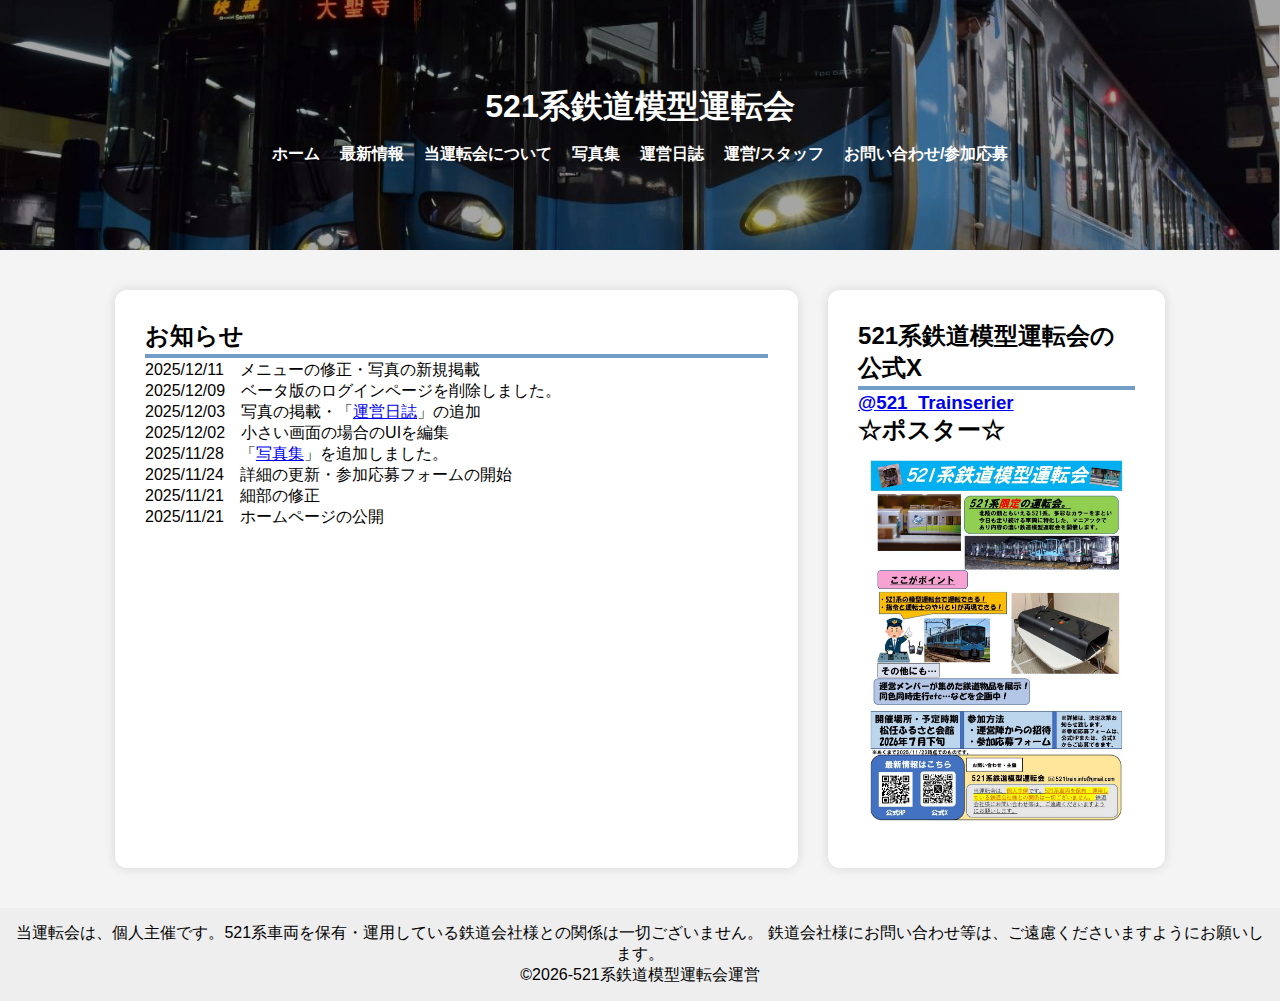
<file: index.html>
<!DOCTYPE html>
<html lang="ja">
<head>
    <meta charset="UTF-8">
    <meta name="viewport" content="width=device-width, initial-scale=1.0">
    <title>521運転会-ホームページ</title>
    <link rel="stylesheet" href="styles.css">
</head>
<body>
<script>
function toggleMenu() {
    const menu = document.getElementById("navMenu");
    menu.classList.toggle("active");
}
</script>


<header class="hero-header">
    <div class="overlay">
        <h1>521系鉄道模型運転会</h1>

        <!-- ▼ ハンバーガーメニュー ▼ -->
        <div class="hamburger" onclick="toggleMenu()">
            <span></span>
            <span></span>
            <span></span>
        </div>

        <nav id="navMenu">
            <a href="index.html">ホーム</a>
            <a href="event.html">最新情報</a>
            <a href="access.html">当運転会について</a>
            <a href="album.html">写真集</a>
            <a href="nissi.html">運営日誌</a>
            <a href="unnei.html">運営/スタッフ</a>
            <a href="contact.html">お問い合わせ/参加応募</a>
         </nav>
    </div>
</header>


<main class="two-column">

    <section class="info left-box">
        <h2>お知らせ</h2>
        <div style="height: 4px; background-color: #3170aeaf; margin: 2px 0;"></div>
        <p>2025/12/11　メニューの修正・写真の新規掲載</p>
        <p>2025/12/09　ベータ版のログインページを削除しました。</p>
        <p>2025/12/03　写真の掲載・「<a href="nissi.html">運営日誌</a>」の追加</p>
        <p>2025/12/02　小さい画面の場合のUIを編集</p>
        <p>2025/11/28　「<a href="album.html">写真集</a>」を追加しました。</p>
        <p>2025/11/24　詳細の更新・参加応募フォームの開始</p>
        <p>2025/11/21　細部の修正</p>
        <p>2025/11/21　ホームページの公開</p>
    </section>

    <aside class="side-box">
        <h2>521系鉄道模型運転会の公式X</h2>
        <div style="height: 4px; background-color: #3170aeaf; margin: 2px 0;"></div>
        <h3><a href="https://x.com/521_Trainseries?t=NNTE3mVHKXJAM28-CCirFQ&s=09">@521_Trainserier</a></h3>
        <h2>☆ポスター☆</h2>
        <img src="posta.jpg" alt="ポスター" class="responsive-img">        
    </aside>

</main>


<footer>
    <p>当運転会は、個人主催です。521系車両を保有・運用している鉄道会社様との関係は一切ございません。
鉄道会社様にお問い合わせ等は、ご遠慮くださいますようにお願いします。</p>
    <p>©2026-521系鉄道模型運転会運営</p>
</footer>

</body>
</html>
</file>
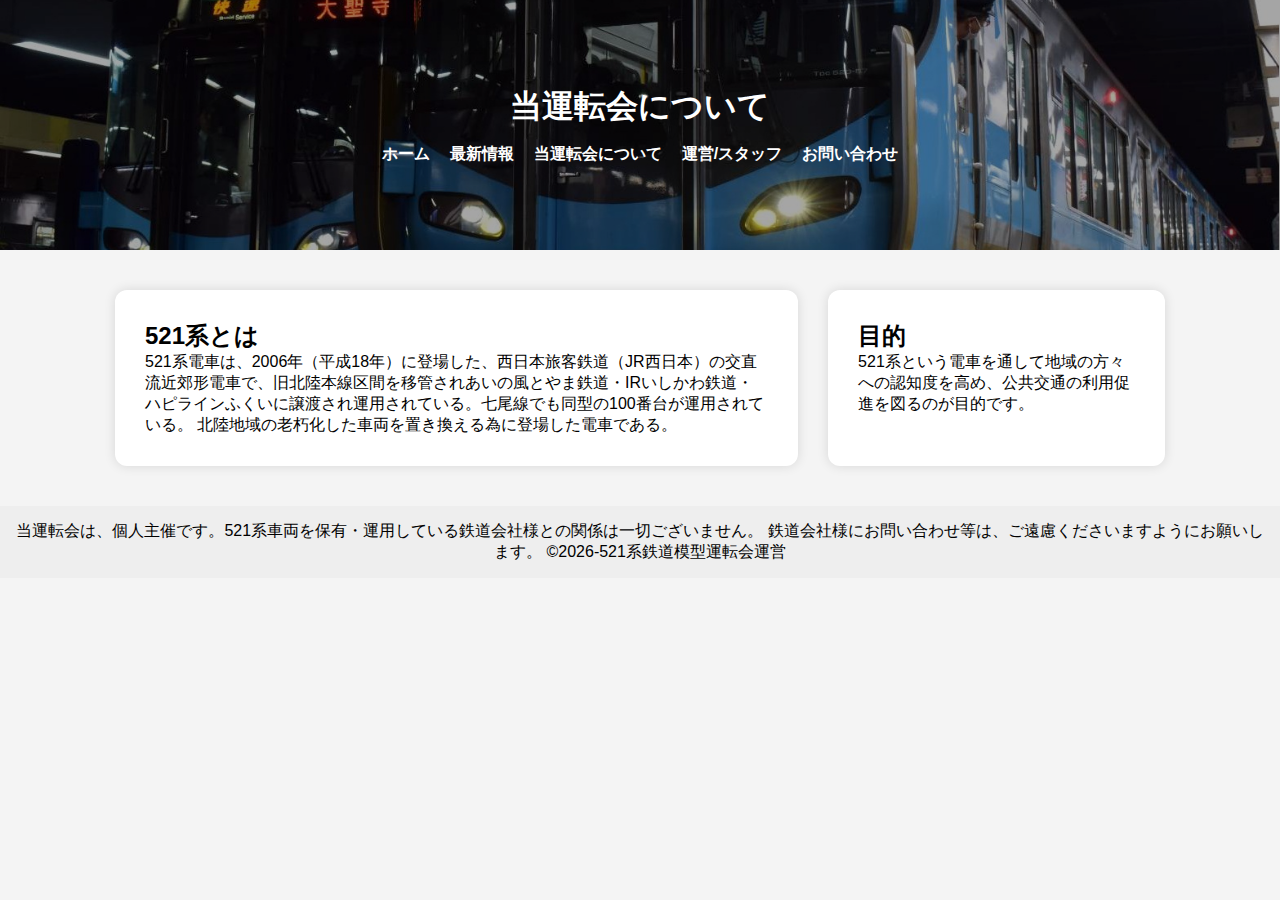
<file: access.html>
<!DOCTYPE html>
<html lang="ja">
<head>
    <meta charset="UTF-8">
    <meta name="viewport" content="width=device-width, initial-scale=1.0">
    <title>521運転会-当運転会について</title>
    <link rel="stylesheet" href="styles.css">
</head>
<body>

<header class="hero-header">
    <div class="overlay">
        <h1>当運転会について</h1>
        <nav>
            <a href="index.html">ホーム</a>
            <a href="event.html">最新情報</a>
            <a href="access.html">当運転会について</a>
            <a href="unnei.html">運営/スタッフ</a>
            <a href="contact.html">お問い合わせ</a>
        </nav>
    </div>
</header>

<main class="two-column">

    <!-- 左：アクセス情報 -->
    <section class="info left-box">
        <h2>521系とは</h2>
        <p>521系電車は、2006年（平成18年）に登場した、西日本旅客鉄道（JR西日本）の交直流近郊形電車で、旧北陸本線区間を移管されあいの風とやま鉄道・IRいしかわ鉄道・ハピラインふくいに譲渡され運用されている。七尾線でも同型の100番台が運用されている。
北陸地域の老朽化した車両を置き換える為に登場した電車である。</p>
    </section>

    <!-- 右：サイド枠 -->
    <aside class="side-box">
        <h2>目的</h2>
        <p>521系という電車を通して地域の方々への認知度を高め、公共交通の利用促進を図るのが目的です。</p>
    </aside>

</main>


<footer>
    当運転会は、個人主催です。521系車両を保有・運用している鉄道会社様との関係は一切ございません。
鉄道会社様にお問い合わせ等は、ご遠慮くださいますようにお願いします。
    ©2026-521系鉄道模型運転会運営
</footer>

</body>
</html>
</file>
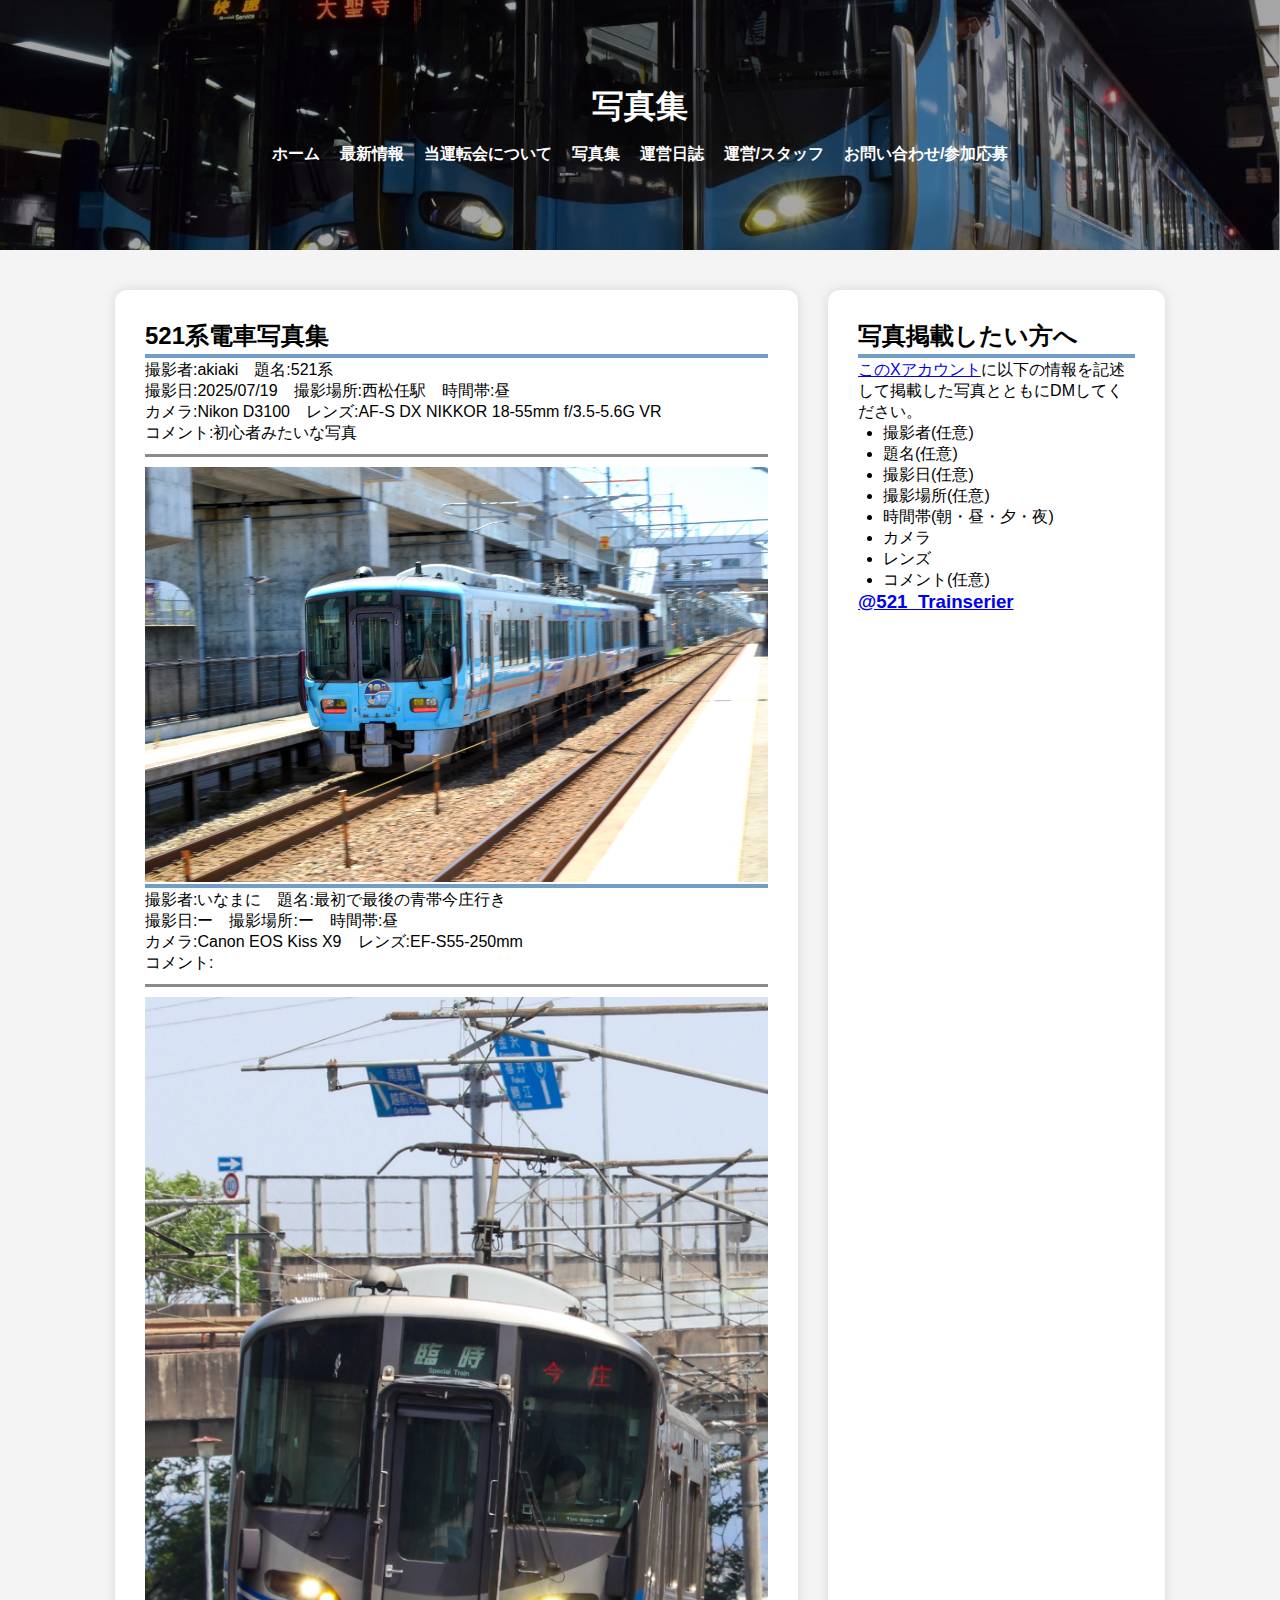
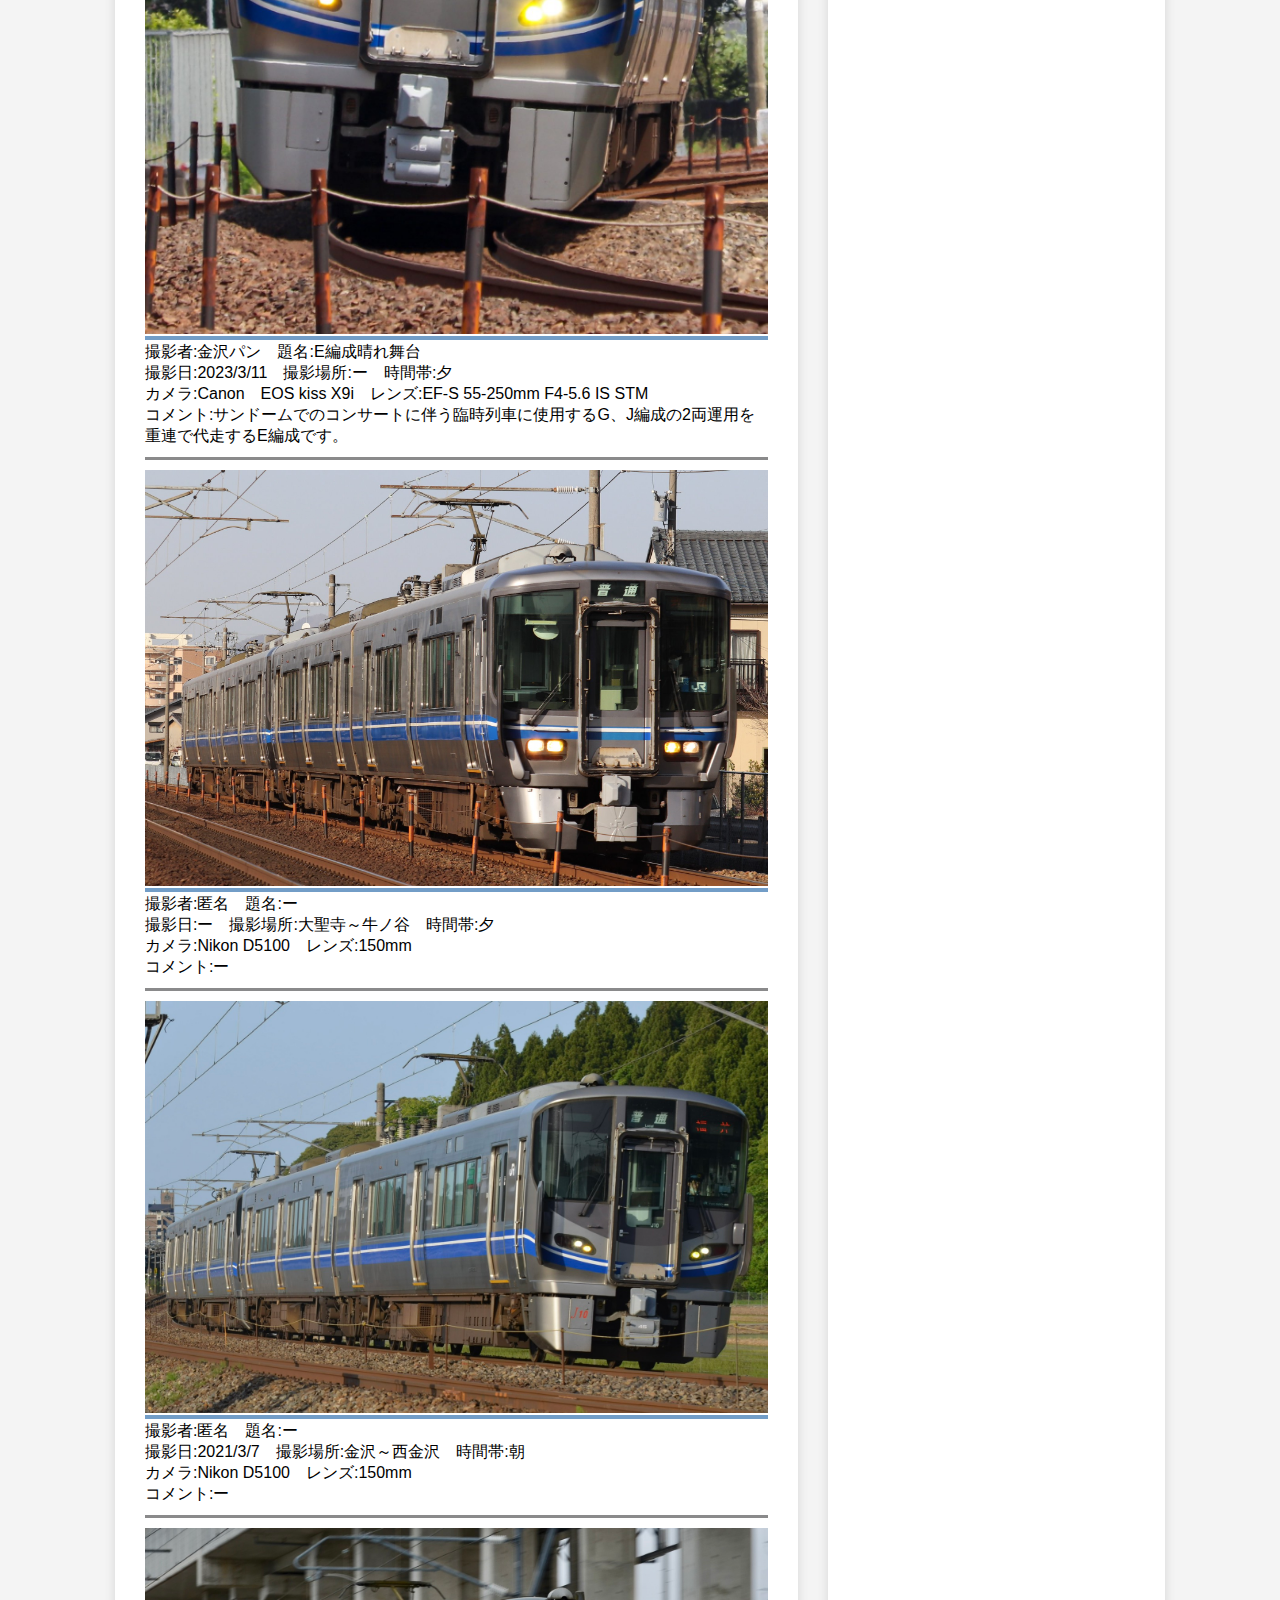
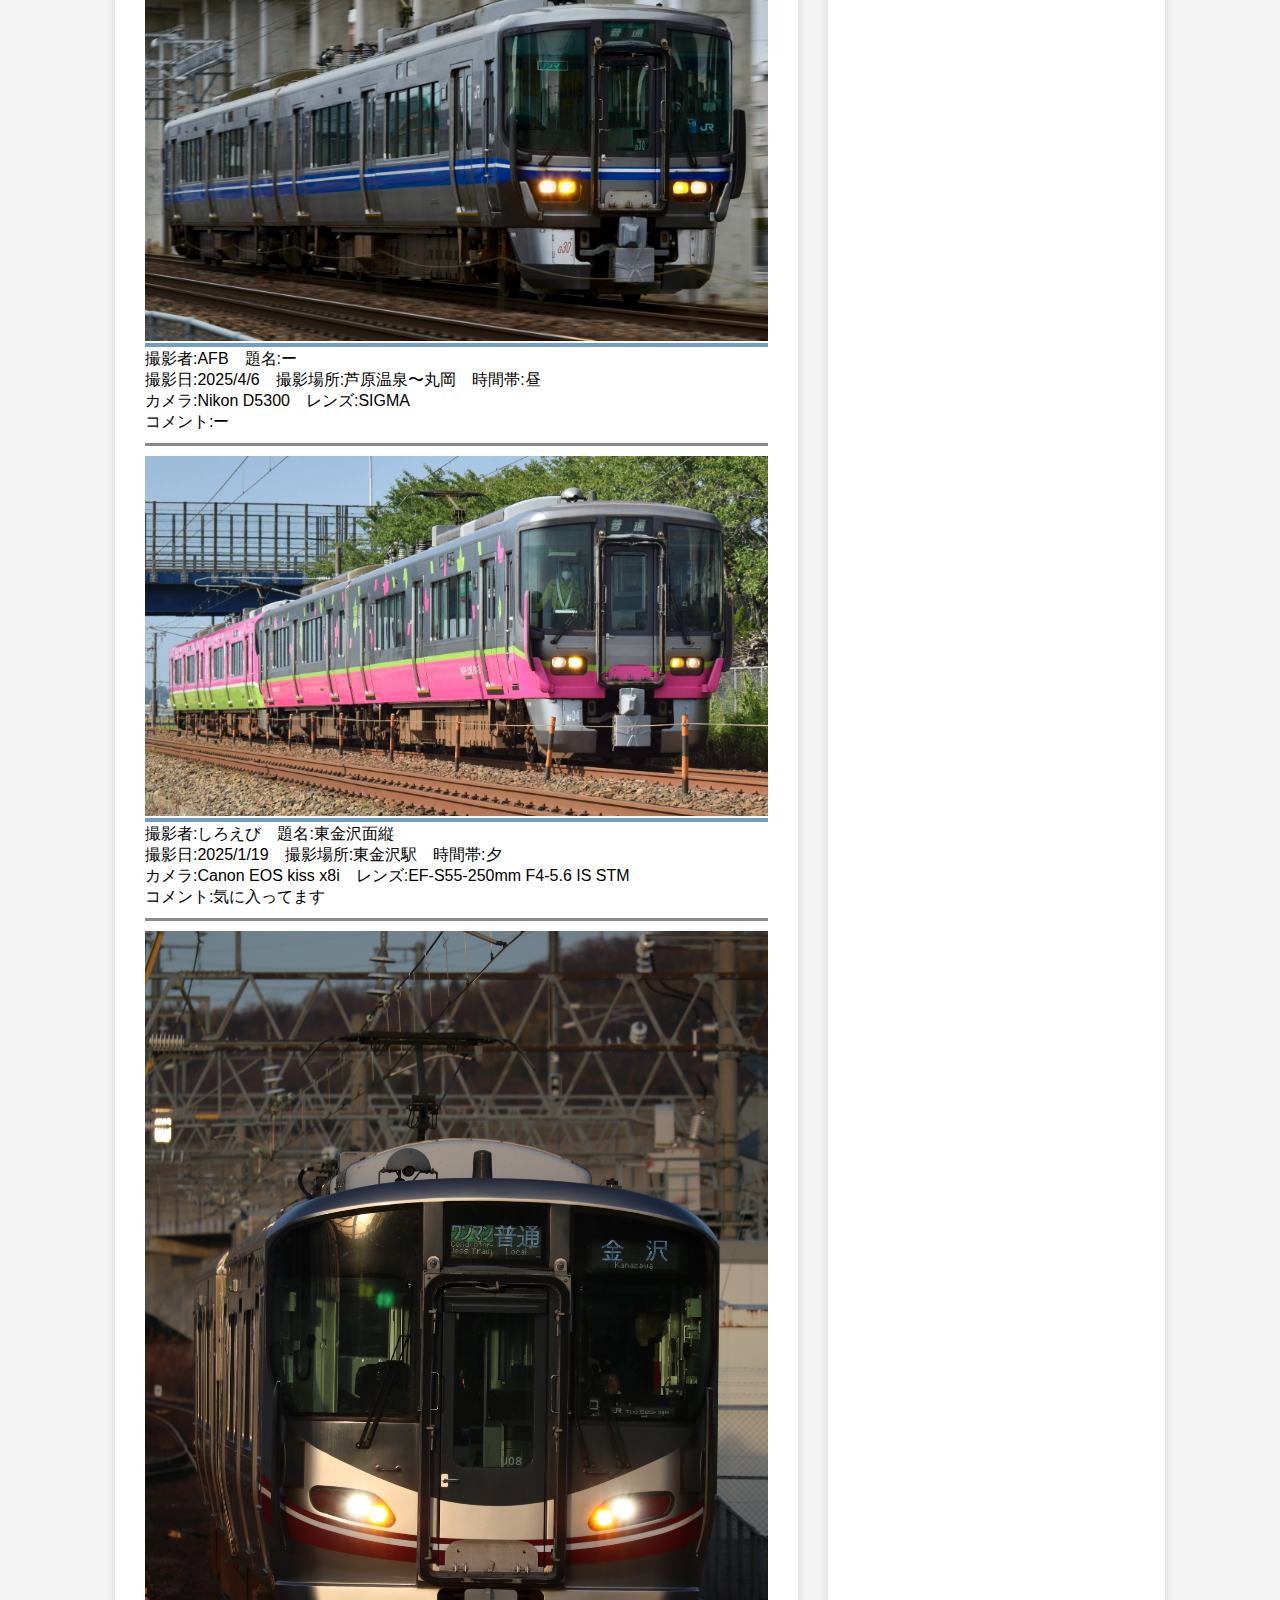
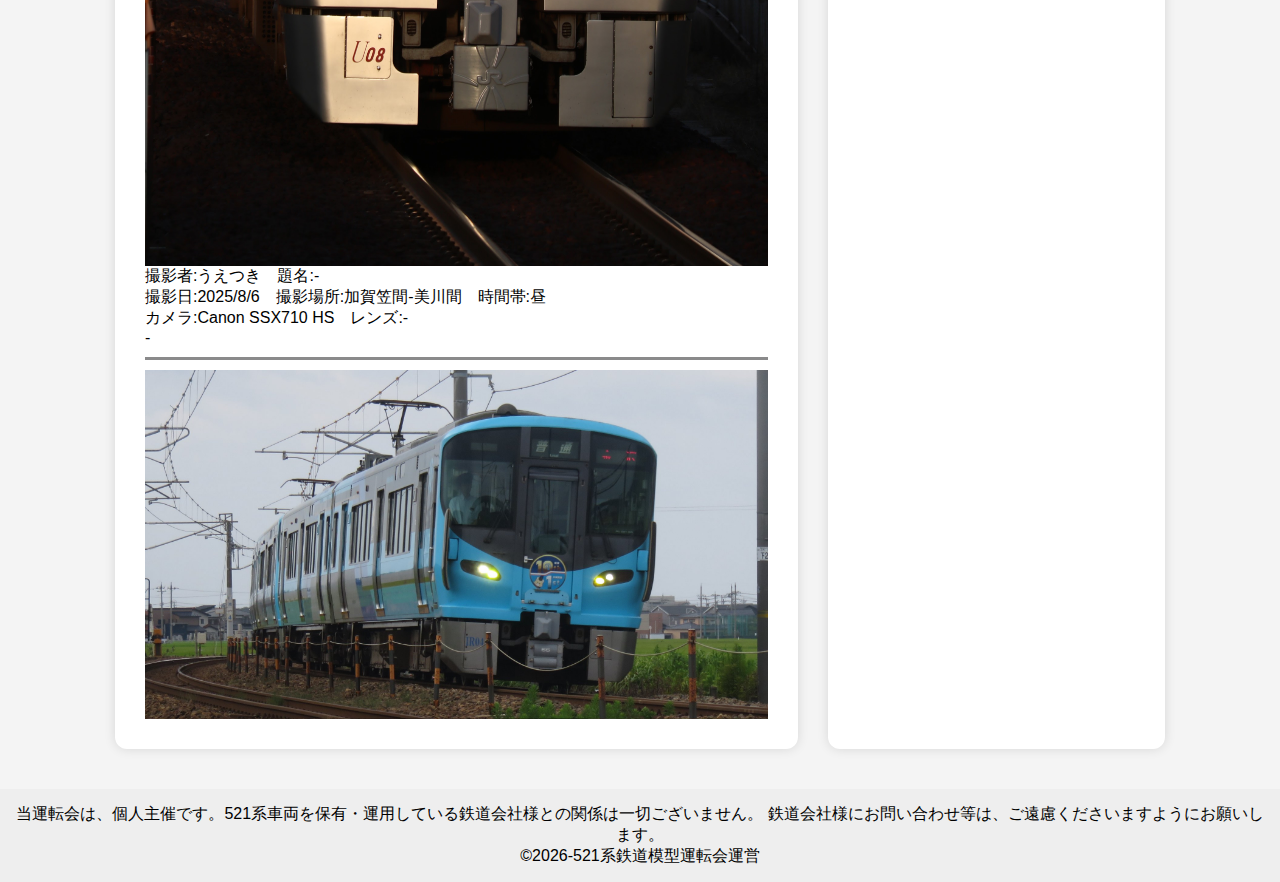
<file: album.html>
<!DOCTYPE html>
<html lang="ja">
<head>
    <meta charset="UTF-8">
    <meta name="viewport" content="width=device-width, initial-scale=1.0">
    <title>521運転会-写真集</title>
    <link rel="stylesheet" href="styles.css">
</head>
<body>
<script>
function toggleMenu() {
    const menu = document.getElementById("navMenu");
    menu.classList.toggle("active");
}
</script>


<header class="hero-header">
    <div class="overlay">
        <h1>写真集</h1>

        <!-- ▼ ハンバーガーメニュー ▼ -->
        <div class="hamburger" onclick="toggleMenu()">
            <span></span>
            <span></span>
            <span></span>
        </div>

        <nav id="navMenu">
            <a href="index.html">ホーム</a>
            <a href="event.html">最新情報</a>
            <a href="access.html">当運転会について</a>
            <a href="album.html">写真集</a>
            <a href="nissi.html">運営日誌</a>
            <a href="unnei.html">運営/スタッフ</a>
            <a href="contact.html">お問い合わせ/参加応募</a>
        </nav>
    </div>
</header>

<main class="two-column">

    <section class="info left-box">
        <h2>521系電車写真集</h2>
        <div style="height: 4px; background-color: #3170aeaf; margin: 2px 0;"></div>
        <p>撮影者:akiaki　題名:521系</p>
        <p>撮影日:2025/07/19　撮影場所:西松任駅　時間帯:昼</p>
        <p>カメラ:Nikon D3100　レンズ:AF-S DX NIKKOR 18-55mm f/3.5-5.6G VR</p>
        <p>コメント:初心者みたいな写真</p>
        <div style="height: 3px; background-color: #545556af; margin: 10px 0;"></div>
         <img src="syasin01.JPG" alt="写真01" class="responsive-img">

        <div style="height: 4px; background-color: #3170aeaf; margin: 2px 0;"></div>
        <p>撮影者:いなまに　題名:最初で最後の青帯今庄行き</p>
        <p>撮影日:ー　撮影場所:ー　時間帯:昼</p>
        <p>カメラ:Canon EOS Kiss X9　レンズ:EF-S55-250mm</p>
        <p>コメント:</p>
        <div style="height: 3px; background-color: #545556af; margin: 10px 0;"></div>
         <img src="syasin02.jpg" alt="写真02" class="responsive-img">

        <div style="height: 4px; background-color: #3170aeaf; margin: 2px 0;"></div>
        <p>撮影者:金沢パン　題名:E編成晴れ舞台</p>
        <p>撮影日:2023/3/11　撮影場所:ー　時間帯:夕</p>
        <p>カメラ:Canon　EOS kiss X9i　レンズ:EF-S 55-250mm F4-5.6 IS STM</p>
        <p>コメント:サンドームでのコンサートに伴う臨時列車に使用するG、J編成の2両運用を重連で代走するE編成です。</p>
        <div style="height: 3px; background-color: #545556af; margin: 10px 0;"></div>
         <img src="syasin03.jpg" alt="写真03" class="responsive-img">

        <div style="height: 4px; background-color: #3170aeaf; margin: 2px 0;"></div>
        <p>撮影者:匿名　題名:ー</p>
        <p>撮影日:ー　撮影場所:大聖寺～牛ノ谷　時間帯:夕</p>
        <p>カメラ:Nikon D5100　レンズ:150mm</p>
        <p>コメント:ー</p>
        <div style="height: 3px; background-color: #545556af; margin: 10px 0;"></div>
         <img src="syasin04.jpg" alt="写真04" class="responsive-img">

        <div style="height: 4px; background-color: #3170aeaf; margin: 2px 0;"></div>
        <p>撮影者:匿名　題名:ー</p>
        <p>撮影日:2021/3/7　撮影場所:金沢～西金沢　時間帯:朝</p>
        <p>カメラ:Nikon D5100　レンズ:150mm</p>
        <p>コメント:ー</p>
        <div style="height: 3px; background-color: #545556af; margin: 10px 0;"></div>
         <img src="syasin05.jpg" alt="写真05" class="responsive-img">

        <div style="height: 4px; background-color: #3170aeaf; margin: 2px 0;"></div>
        <p>撮影者:AFB　題名:ー</p>
        <p>撮影日:2025/4/6　撮影場所:芦原温泉〜丸岡　時間帯:昼</p>
        <p>カメラ:Nikon D5300　レンズ:SIGMA</p>
        <p>コメント:ー</p>
        <div style="height: 3px; background-color: #545556af; margin: 10px 0;"></div>
         <img src="syasin06.jpg" alt="写真06" class="responsive-img">
        <div style="height: 4px; background-color: #3170aeaf; margin: 2px 0;"></div>
        <p>撮影者:しろえび　題名:東金沢面縦</p>
        <p>撮影日:2025/1/19　撮影場所:東金沢駅　時間帯:夕</p>
        <p>カメラ:Canon EOS kiss x8i　レンズ:EF-S55-250mm F4-5.6 IS STM</p>
        <p>コメント:気に入ってます</p>
        <div style="height: 3px; background-color: #545556af; margin: 10px 0;"></div>
         <img src="syasin07.jpg" alt="写真07" class="responsive-img">
        <p>撮影者:うえつき　題名:-</p>
        <p>撮影日:2025/8/6　撮影場所:加賀笠間-美川間　時間帯:昼</p>
        <p>カメラ:Canon SSX710 HS　レンズ:-</p>
        <p>-</p>
        <div style="height: 3px; background-color: #545556af; margin: 10px 0;"></div>
         <img src="syasin08.jpg" alt="写真08" class="responsive-img">
    </section>

    <aside class="side-box">
        <h2>写真掲載したい方へ</h2>
        <div style="height: 4px; background-color: #3170aeaf; margin: 2px 0;"></div>
        <p><a href="https://x.com/521_Trainseries?t=NNTE3mVHKXJAM28-CCirFQ&s=09">このXアカウント</a>に以下の情報を記述して掲載した写真とともにDMしてください。</p>
        <ul>
            <li>撮影者(任意)</li>
            <li>題名(任意)</li>
            <li>撮影日(任意)</li>
            <li>撮影場所(任意)</li>
            <li>時間帯(朝・昼・夕・夜)</li>
            <li>カメラ</li>
            <li>レンズ</li>
            <li>コメント(任意)</li>
            
        </ul>
         <h3><a href="https://x.com/521_Trainseries?t=NNTE3mVHKXJAM28-CCirFQ&s=09">@521_Trainserier</a></h3>
         
    </aside>

</main>


<footer>
    <p>当運転会は、個人主催です。521系車両を保有・運用している鉄道会社様との関係は一切ございません。
鉄道会社様にお問い合わせ等は、ご遠慮くださいますようにお願いします。</p>
    <p>©2026-521系鉄道模型運転会運営</p>
</footer>

</body>
</html>
</file>
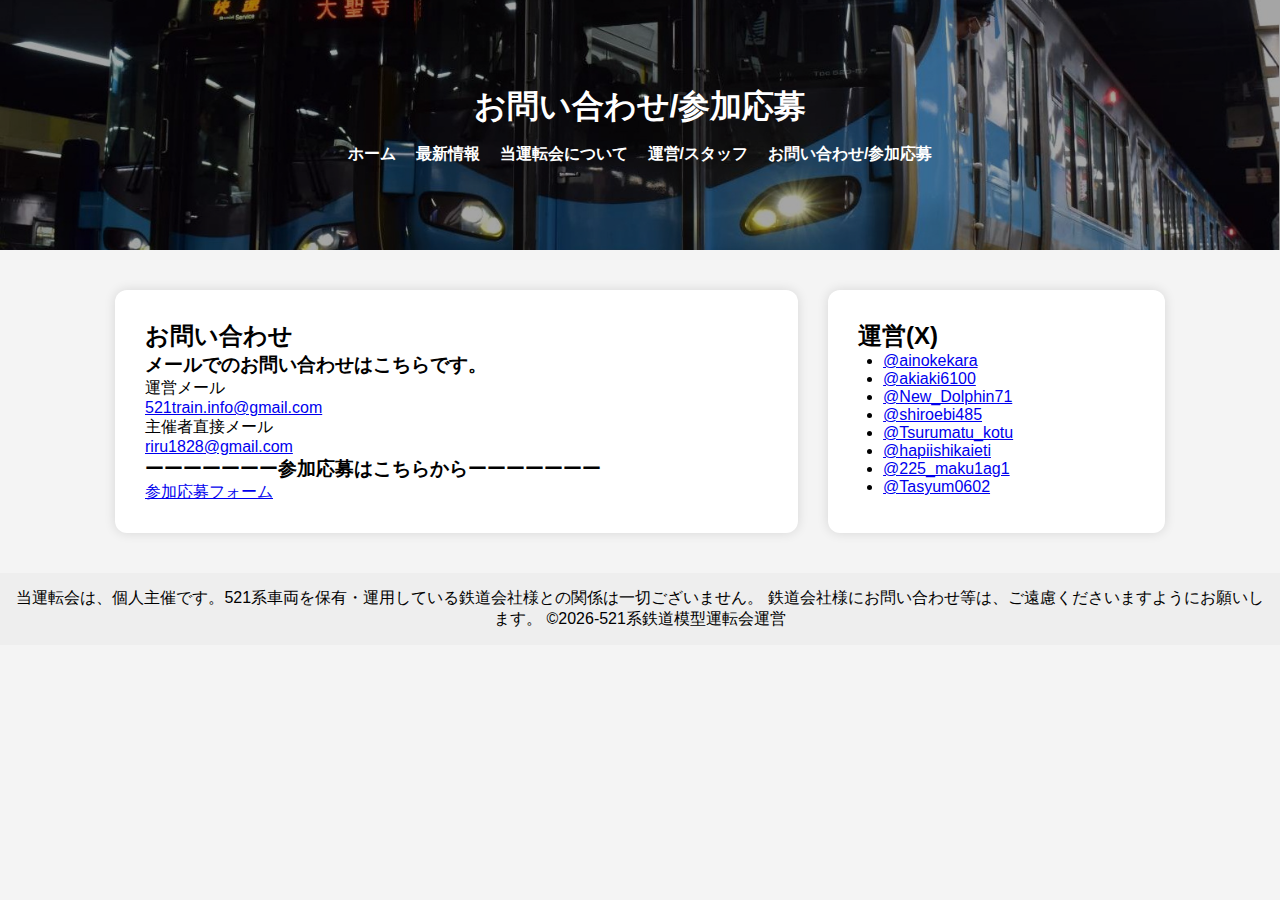
<file: contact.html>
<!DOCTYPE html>
<html lang="ja">
<head>
    <meta charset="UTF-8">
    <meta name="viewport" content="width=device-width, initial-scale=1.0">
    <title>521運転会-お問い合わせ</title>
    <link rel="stylesheet" href="styles.css">
</head>
<body>

<header class="hero-header">
    <div class="overlay">
        <h1>お問い合わせ/参加応募</h1>
        <nav>
            <a href="index.html">ホーム</a>
            <a href="event.html">最新情報</a>
            <a href="access.html">当運転会について</a>
            <a href="unnei.html">運営/スタッフ</a>
            <a href="contact.html">お問い合わせ/参加応募</a>
        </nav>
    </div>
</header>

<main class="two-column">

    <!-- 左：お問い合わせ内容 -->
    <section class="info left-box">
        <h2>お問い合わせ</h2>
        <h3>メールでのお問い合わせはこちらです。</h3>
        <p>運営メール</p>
        <p><a href="521train.info@gmail.com">521train.info@gmail.com</a></p>
        <p>主催者直接メール</p>
        <p><a href="mailto:riru1828@gmail.com">riru1828@gmail.com</a></p>
        <h3>ーーーーーーー参加応募はこちらからーーーーーーー</h3>
        <a href="https://forms.gle/VoEqqSpHvr4sWWpg7">参加応募フォーム</a>
    </section>

    <!-- 右：サイド枠 -->
    <aside class="side-box">
        <h2>運営(X)</h2>
        <ul>
            <li><a href="https://x.com/ainokekara?t=QCjGN0BGFVYncq-aSEwWcQ&s=09">@ainokekara</a></li>
            <li><a href="https://x.com/akiaki6100?t=QCjGN0BGFVYncq-aSEwWcQ&s=09">@akiaki6100</a></li>
            <li><a href="https://x.com/New_Dolphin71?t=QCjGN0BGFVYncq-aSEwWcQ&s=09">@New_Dolphin71</a></li>
            <li><a href="https://x.com/shiroebi485?t=Q40rkRN0Nxe09fprk2fqVw&s=09">@shiroebi485</a></li>
            <li><a href="https://x.com/Tsurumatsu_kotu?t=Q40rkRN0Nxe09fprk2fqVw&s=09">@Tsurumatu_kotu</a></li>
            <li><a href="https://x.com/hapiishiaieti?t=Q40rkRN0Nxe09fprk2fqVw&s=09">@hapiishikaieti</a></li>
            <li><a href="https://x.com/225_maku1ag1?t=B5BCY46zp9h_RVX3mbPcjQ&s=09">@225_maku1ag1</a></li>
            <li><a href="https://x.com/Tasyum0602?t=gYB78yAx9sKbGxkBWXXUOe3D3Ev1fG7X1YYXAUaJCPE&s=09">@Tasyum0602</a></li>
    </aside>

</main>


<footer>
    当運転会は、個人主催です。521系車両を保有・運用している鉄道会社様との関係は一切ございません。
鉄道会社様にお問い合わせ等は、ご遠慮くださいますようにお願いします。
    ©2026-521系鉄道模型運転会運営
</footer>

</body>
</html>
</file>
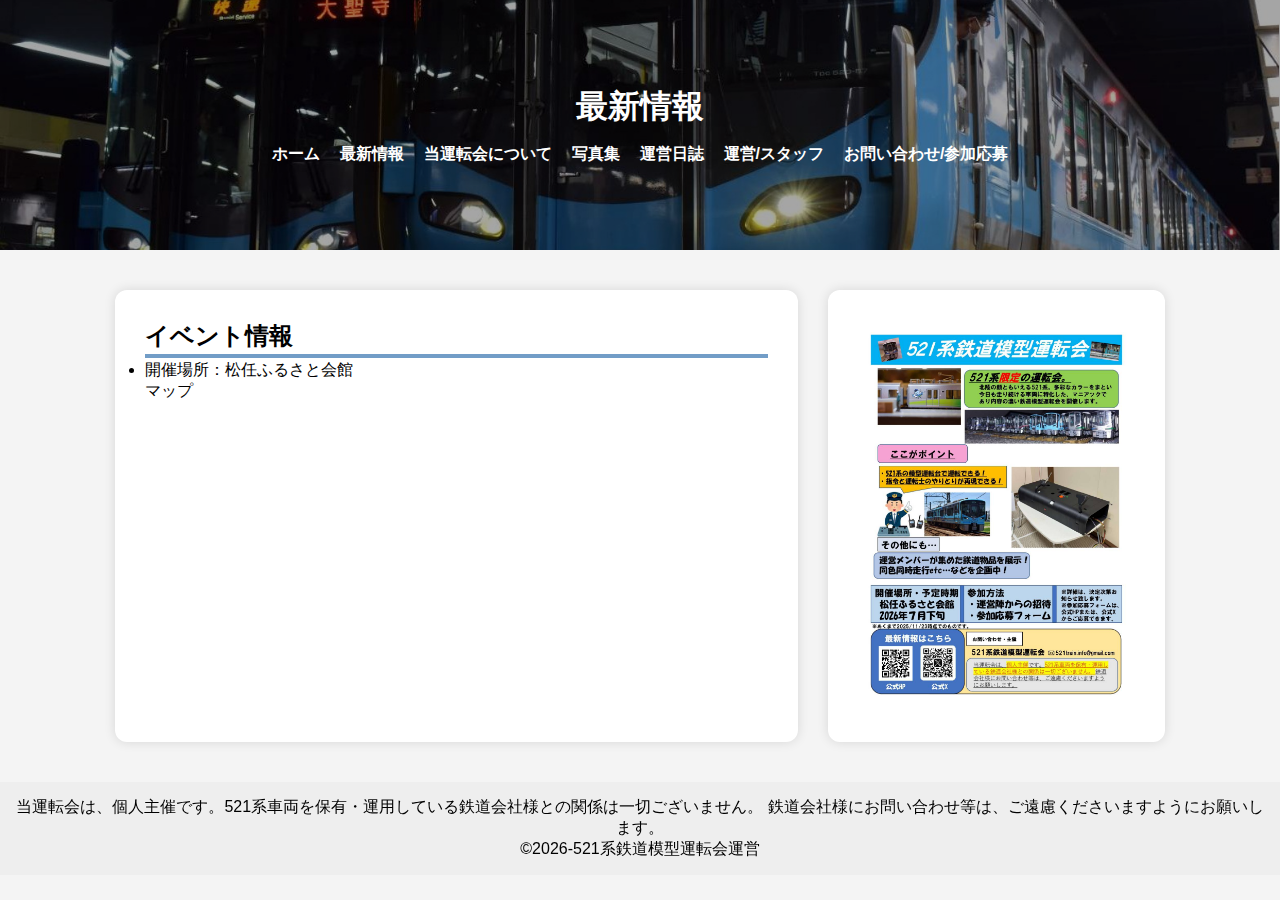
<file: event.html>
<!DOCTYPE html>
<html lang="ja">
<head>
    <meta charset="UTF-8">
    <meta name="viewport" content="width=device-width, initial-scale=1.0">
    <title>521運転会-最新情報</title>
    <link rel="stylesheet" href="styles.css">
</head>
<body>
<script>
function toggleMenu() {
    const menu = document.getElementById("navMenu");
    menu.classList.toggle("active");
}
</script>


<header class="hero-header">
    <div class="overlay">
        <h1>最新情報</h1>

        <!-- ▼ ハンバーガーメニュー ▼ -->
        <div class="hamburger" onclick="toggleMenu()">
            <span></span>
            <span></span>
            <span></span>
        </div>

        <nav id="navMenu">
            <a href="index.html">ホーム</a>
            <a href="event.html">最新情報</a>
            <a href="access.html">当運転会について</a>
            <a href="album.html">写真集</a>
            <a href="nissi.html">運営日誌</a>
            <a href="unnei.html">運営/スタッフ</a>
            <a href="contact.html">お問い合わせ/参加応募</a>
        </nav>
    </div>
</header>

<main class="two-column">

    <section class="event left-box">
        <h2>イベント情報</h2>
        <div style="height: 4px; background-color: #3170aeaf; margin: 2px 0;"></div>
        <ul>
            <li>開催場所：松任ふるさと会館</li>
        </ul>
        <p>マップ</p>
        <iframe src="https://www.google.com/maps/embed?pb=!1m18!1m12!1m3!1d1603.0763313389207!2d136.56609596395793!3d36.52631116759415!2m3!1f0!2f0!3f0!3m2!1i1024!2i768!4f13.1!3m3!1m2!1s0x5ff84a812549ec25%3A0x8a2fbb0eba641bf2!2z5p2-5Lu744G144KL44GV44Go6aSo77yI5pen5ZCJ55Sw5a625L2P5a6F77yJ!5e0!3m2!1sja!2sjp!4v1764002241929!5m2!1sja!2sjp" style="border:0;" allowfullscreen="" loading="lazy" referrerpolicy="no-referrer-when-downgrade" class="responsive-img"></iframe>
    </section>

    <aside class="side-box">
        <img src="posta.jpg" alt="ポスター" class="responsive-img">
    </aside>

</main>


<footer>
    <p>当運転会は、個人主催です。521系車両を保有・運用している鉄道会社様との関係は一切ございません。
鉄道会社様にお問い合わせ等は、ご遠慮くださいますようにお願いします。</p>
    <p>©2026-521系鉄道模型運転会運営</p>
</footer>

</body>
</html>
</file>
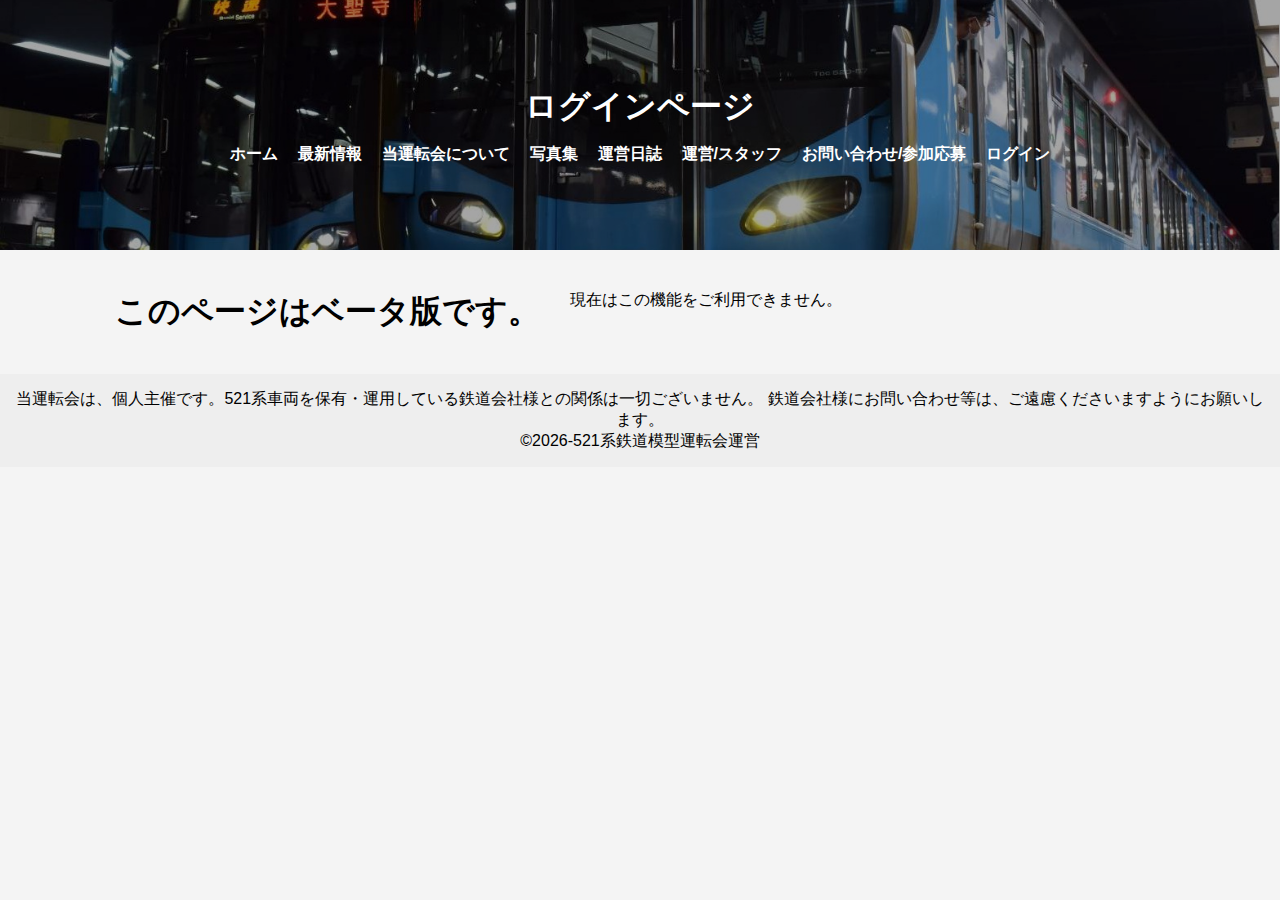
<file: loginpeg.html>
<!DOCTYPE html>
<html lang="ja">
<head>
    <meta charset="UTF-8">
    <meta name="viewport" content="width=device-width, initial-scale=1.0">
    <title>521運転会-ログイン</title>
    <link rel="stylesheet" href="styles.css">
</head>
<body>
<script>
function toggleMenu() {
    const menu = document.getElementById("navMenu");
    menu.classList.toggle("active");
}
</script>


<header class="hero-header">
    <div class="overlay">
        <h1>ログインページ</h1>

        <!-- ▼ ハンバーガーメニュー ▼ -->
        <div class="hamburger" onclick="toggleMenu()">
            <span></span>
            <span></span>
            <span></span>
        </div>

        <nav id="navMenu">
            <a href="index.html">ホーム</a>
            <a href="event.html">最新情報</a>
            <a href="access.html">当運転会について</a>
            <a href="album.html">写真集</a>
            <a href="nissi.html">運営日誌</a>
            <a href="unnei.html">運営/スタッフ</a>
            <a href="contact.html">お問い合わせ/参加応募</a>
            <a href="loginpeg.html">ログイン</a>
        </nav>
    </div>
</header>


<main class="two-column">
  <!--<form action="login.php" method="post">
  <input type="password" name="password" placeholder="パスワードを入力">
  <button type="submit">ログイン</button>-->
  <h1>このページはベータ版です。</h1>
  <p>現在はこの機能をご利用できません。</p>
</form>
</main>


<footer>
    <p>当運転会は、個人主催です。521系車両を保有・運用している鉄道会社様との関係は一切ございません。
鉄道会社様にお問い合わせ等は、ご遠慮くださいますようにお願いします。</p>
    <p>©2026-521系鉄道模型運転会運営</p>
</footer>

</body>
</html>
</file>
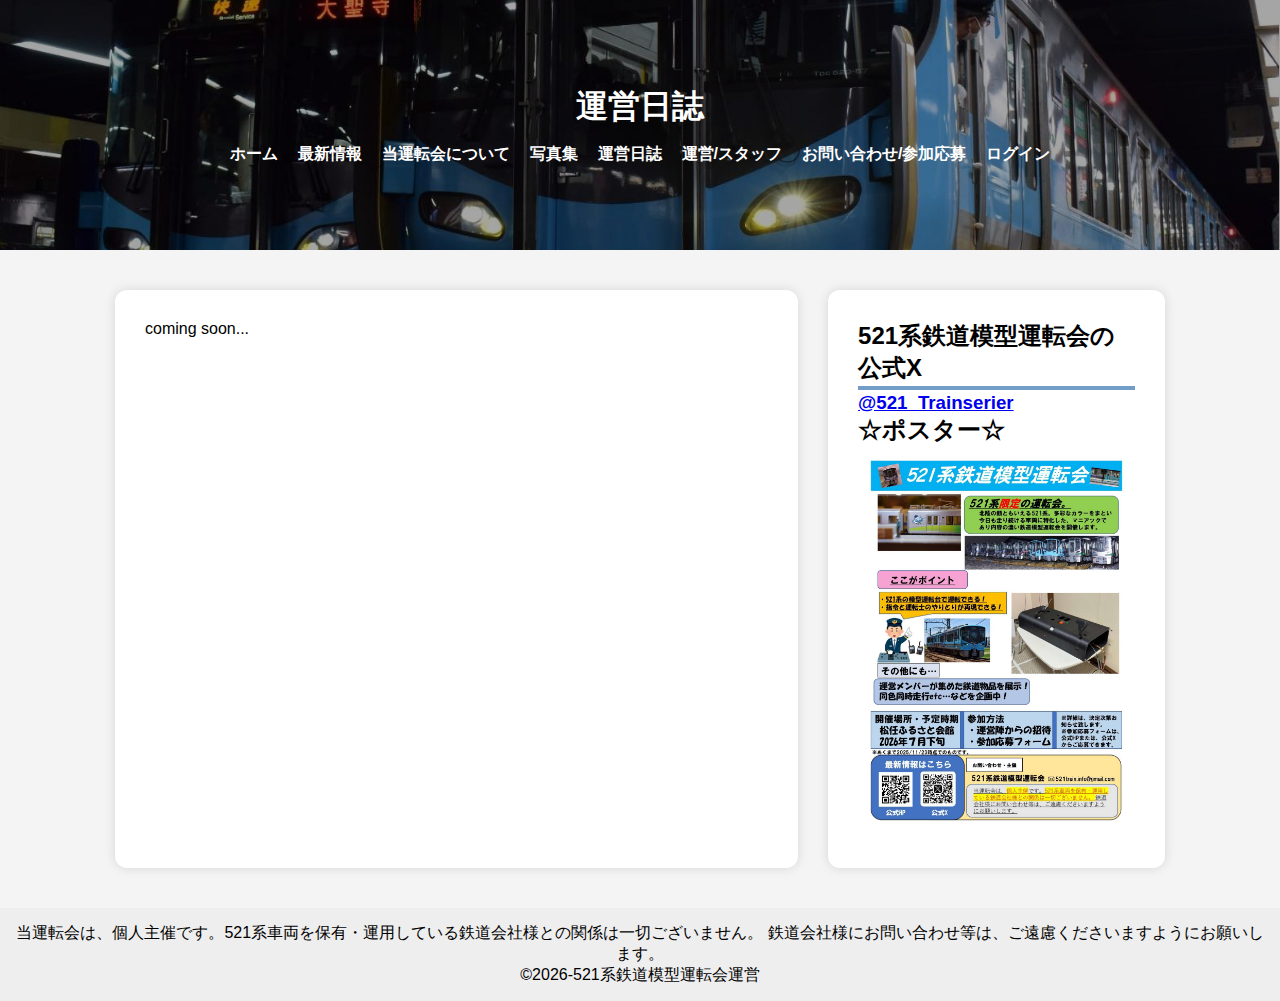
<file: nissi.html>
<!DOCTYPE html>
<html lang="ja">
<head>
    <meta charset="UTF-8">
    <meta name="viewport" content="width=device-width, initial-scale=1.0">
    <title>521運転会-運営日誌</title>
    <link rel="stylesheet" href="styles.css">
</head>
<body>
<script>
function toggleMenu() {
    const menu = document.getElementById("navMenu");
    menu.classList.toggle("active");
}
</script>


<header class="hero-header">
    <div class="overlay">
        <h1>運営日誌</h1>

        <!-- ▼ ハンバーガーメニュー ▼ -->
        <div class="hamburger" onclick="toggleMenu()">
            <span></span>
            <span></span>
            <span></span>
        </div>

        <nav id="navMenu">
            <a href="index.html">ホーム</a>
            <a href="event.html">最新情報</a>
            <a href="access.html">当運転会について</a>
            <a href="album.html">写真集</a>
            <a href="nissi.html">運営日誌</a>
            <a href="unnei.html">運営/スタッフ</a>
            <a href="contact.html">お問い合わせ/参加応募</a>
            <a href="loginpeg.html">ログイン</a>
        </nav>
    </div>
</header>


<main class="two-column">

    <section class="info left-box">
        <!--<h2>運転会会場の下見(2025/11/30)</h2>
        <div style="height: 4px; background-color: #3170aeaf; margin: 2px 0;"></div>
        <p>筆記:AFB</p>
        <p></p>
        <div style="height: 3px; background-color: #545556af; margin: 10px 0;"></div>
         <img src="" alt="日誌1" class="responsive-img">-->
        <p>coming soon...</p>
    </section>

    <aside class="side-box">
        <h2>521系鉄道模型運転会の公式X</h2>
        <div style="height: 4px; background-color: #3170aeaf; margin: 2px 0;"></div>
        <h3><a href="https://x.com/521_Trainseries?t=NNTE3mVHKXJAM28-CCirFQ&s=09">@521_Trainserier</a></h3>
        <h2>☆ポスター☆</h2>
        <img src="posta.jpg" alt="ポスター" class="responsive-img">        
    </aside>

</main>


<footer>
    <p>当運転会は、個人主催です。521系車両を保有・運用している鉄道会社様との関係は一切ございません。
鉄道会社様にお問い合わせ等は、ご遠慮くださいますようにお願いします。</p>
    <p>©2026-521系鉄道模型運転会運営</p>
</footer>

</body>
</html>
</file>
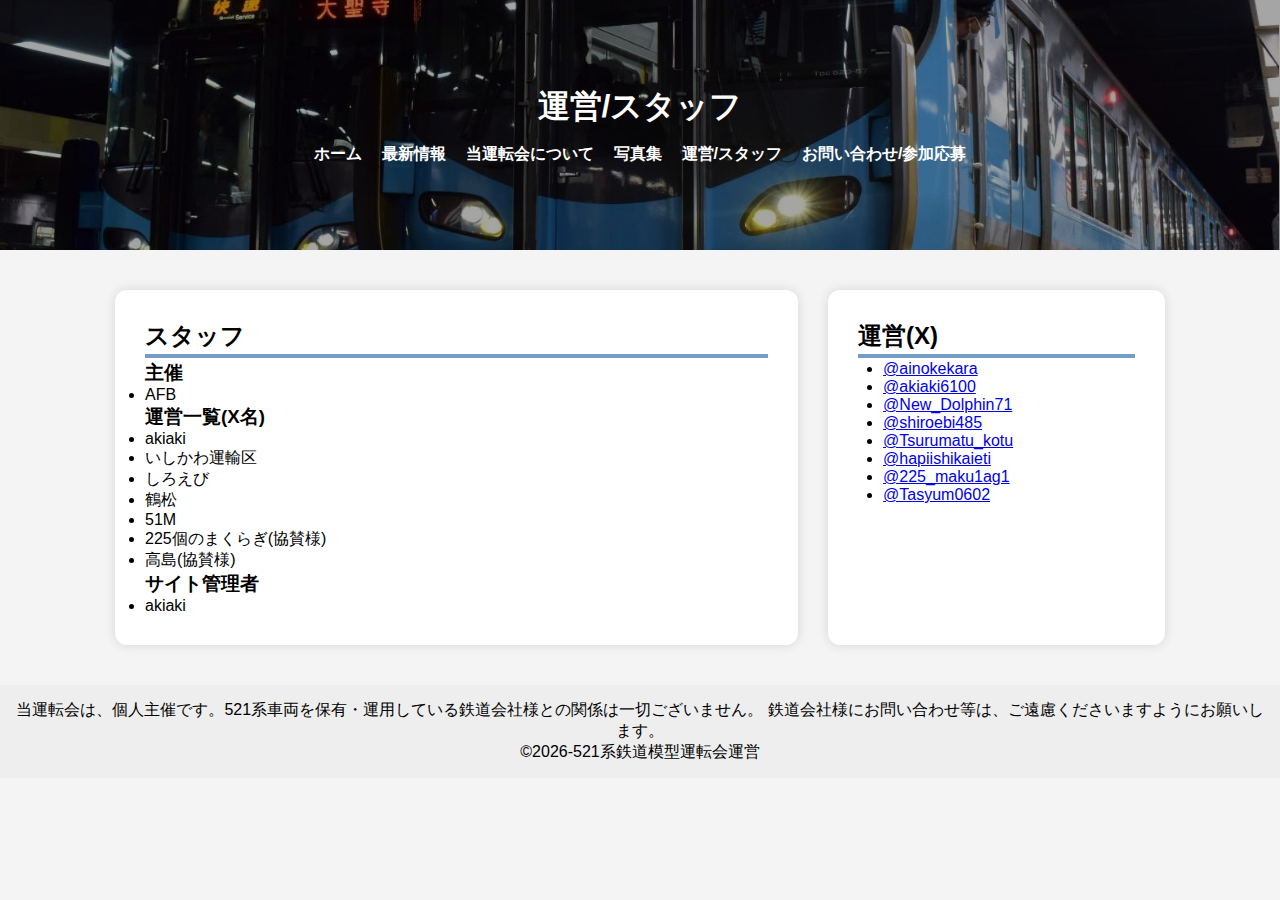
<file: unnei.html>
<!DOCTYPE html>
<html lang="ja">
<head>
    <meta charset="UTF-8">
    <meta name="viewport" content="width=device-width, initial-scale=1.0">
    <title>521運転会-運営/スタッフ</title>
    <link rel="stylesheet" href="styles.css">
</head>
<body>
<script>
function toggleMenu() {
    const menu = document.getElementById("navMenu");
    menu.classList.toggle("active");
}
</script>


<header class="hero-header">
    <div class="overlay">
        <h1>運営/スタッフ</h1>

        <!-- ▼ ハンバーガーメニュー ▼ -->
        <div class="hamburger" onclick="toggleMenu()">
            <span></span>
            <span></span>
            <span></span>
        </div>

        <nav id="navMenu">
            <a href="index.html">ホーム</a>
            <a href="event.html">最新情報</a>
            <a href="access.html">当運転会について</a>
            <a href="album.html">写真集</a>
            <a href="unnei.html">運営/スタッフ</a>
            <a href="contact.html">お問い合わせ/参加応募</a>
        </nav>
    </div>
</header>

<main class="two-column">

    <section class="info left-box">
        <h2>スタッフ</h2>
        <div style="height: 4px; background-color: #3170aeaf; margin: 2px 0;"></div>
        <h3>主催</h3>
        <ul>
            <li>AFB</li>
        </ul>
        <h3>運営一覧(X名)</h3>
        <ul>
            <li>akiaki</li>
            <li>いしかわ運輸区</li>
            <li>しろえび</li>
            <li>鶴松</li>
            <li>51M</li>
            <li>225個のまくらぎ(協賛様)</li>
            <li>高島(協賛様)</li>
        </ul>
        <h3>サイト管理者</h3>
            <ul>
                <li>akiaki</li>
            </ul>
    </section>

    <aside class="side-box">
        <h2>運営(X)</h2>
        <div style="height: 4px; background-color: #3170aeaf; margin: 2px 0;"></div>
        <ul>
            <li><a href="https://x.com/ainokekara?t=QCjGN0BGFVYncq-aSEwWcQ&s=09">@ainokekara</a></li>
            <li><a href="https://x.com/akiaki6100?t=QCjGN0BGFVYncq-aSEwWcQ&s=09">@akiaki6100</a></li>
            <li><a href="https://x.com/New_Dolphin71?t=QCjGN0BGFVYncq-aSEwWcQ&s=09">@New_Dolphin71</a></li>
            <li><a href="https://x.com/shiroebi485?t=Q40rkRN0Nxe09fprk2fqVw&s=09">@shiroebi485</a></li>
            <li><a href="https://x.com/Tsurumatsu_kotu?t=Q40rkRN0Nxe09fprk2fqVw&s=09">@Tsurumatu_kotu</a></li>
            <li><a href="https://x.com/hapiishiaieti?t=Q40rkRN0Nxe09fprk2fqVw&s=09">@hapiishikaieti</a></li>
            <li><a href="https://x.com/225_maku1ag1?t=B5BCY46zp9h_RVX3mbPcjQ&s=09">@225_maku1ag1</a></li>
            <li><a href="https://x.com/Tasyum0602?t=gYB78yAx9sKbGxkBWXXUOe3D3Ev1fG7X1YYXAUaJCPE&s=09">@Tasyum0602</a></li>
        </ul>
    </aside>

</main>


<footer>
    <p>当運転会は、個人主催です。521系車両を保有・運用している鉄道会社様との関係は一切ございません。
鉄道会社様にお問い合わせ等は、ご遠慮くださいますようにお願いします。</p>
    <p>©2026-521系鉄道模型運転会運営</p>
</footer>

</body>
</html>
</file>
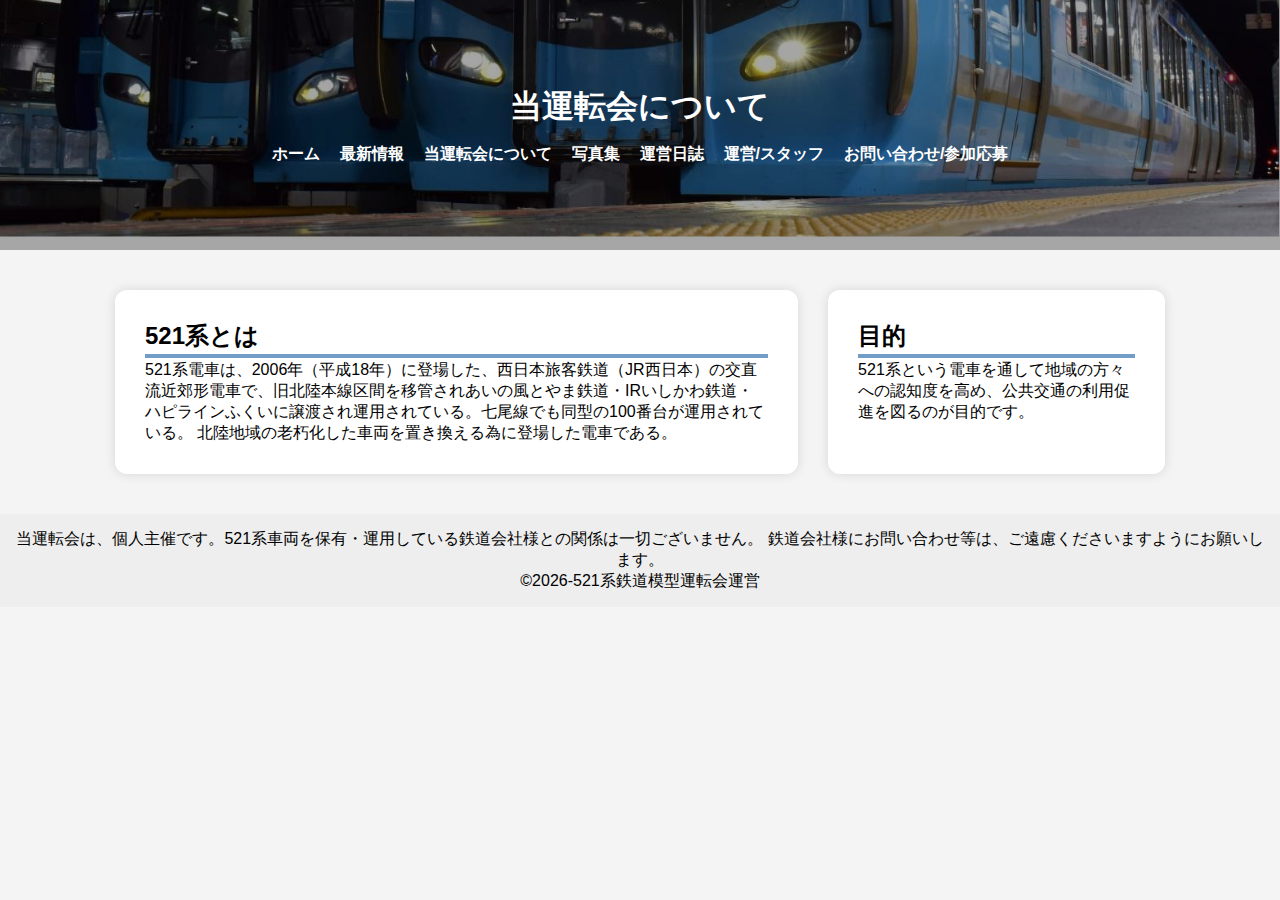
<file: 1211更新/521通信用/access.html>
<!DOCTYPE html>
<html lang="ja">
<head>
    <meta charset="UTF-8">
    <meta name="viewport" content="width=device-width, initial-scale=1.0">
    <title>521運転会-当運転会について</title>
    <link rel="stylesheet" href="styles.css">
</head>
<body>
<script>
function toggleMenu() {
    const menu = document.getElementById("navMenu");
    menu.classList.toggle("active");
}
</script>


<header class="hero-header">
    <div class="overlay">
        <h1>当運転会について</h1>

        <!-- ▼ ハンバーガーメニュー ▼ -->
        <div class="hamburger" onclick="toggleMenu()">
            <span></span>
            <span></span>
            <span></span>
        </div>

        <nav id="navMenu">
            <a href="index.html">ホーム</a>
            <a href="event.html">最新情報</a>
            <a href="access.html">当運転会について</a>
            <a href="album.html">写真集</a>
            <a href="nissi.html">運営日誌</a>
            <a href="unnei.html">運営/スタッフ</a>
            <a href="contact.html">お問い合わせ/参加応募</a>
        </nav>
    </div>
</header>

<main class="two-column">

    <section class="info left-box">
        <h2>521系とは</h2>
        <div style="height: 4px; background-color: #3170aeaf; margin: 2px 0;"></div>
        <p>521系電車は、2006年（平成18年）に登場した、西日本旅客鉄道（JR西日本）の交直流近郊形電車で、旧北陸本線区間を移管されあいの風とやま鉄道・IRいしかわ鉄道・ハピラインふくいに譲渡され運用されている。七尾線でも同型の100番台が運用されている。
北陸地域の老朽化した車両を置き換える為に登場した電車である。</p>
    </section>

    <aside class="side-box">
        <h2>目的</h2>
        <div style="height: 4px; background-color: #3170aeaf; margin: 2px 0;"></div>
        <p>521系という電車を通して地域の方々への認知度を高め、公共交通の利用促進を図るのが目的です。</p>
    </aside>

</main>


<footer>
    <p>当運転会は、個人主催です。521系車両を保有・運用している鉄道会社様との関係は一切ございません。
鉄道会社様にお問い合わせ等は、ご遠慮くださいますようにお願いします。</p>
    <p>©2026-521系鉄道模型運転会運営</p>
</footer>

</body>
</html>
</file>
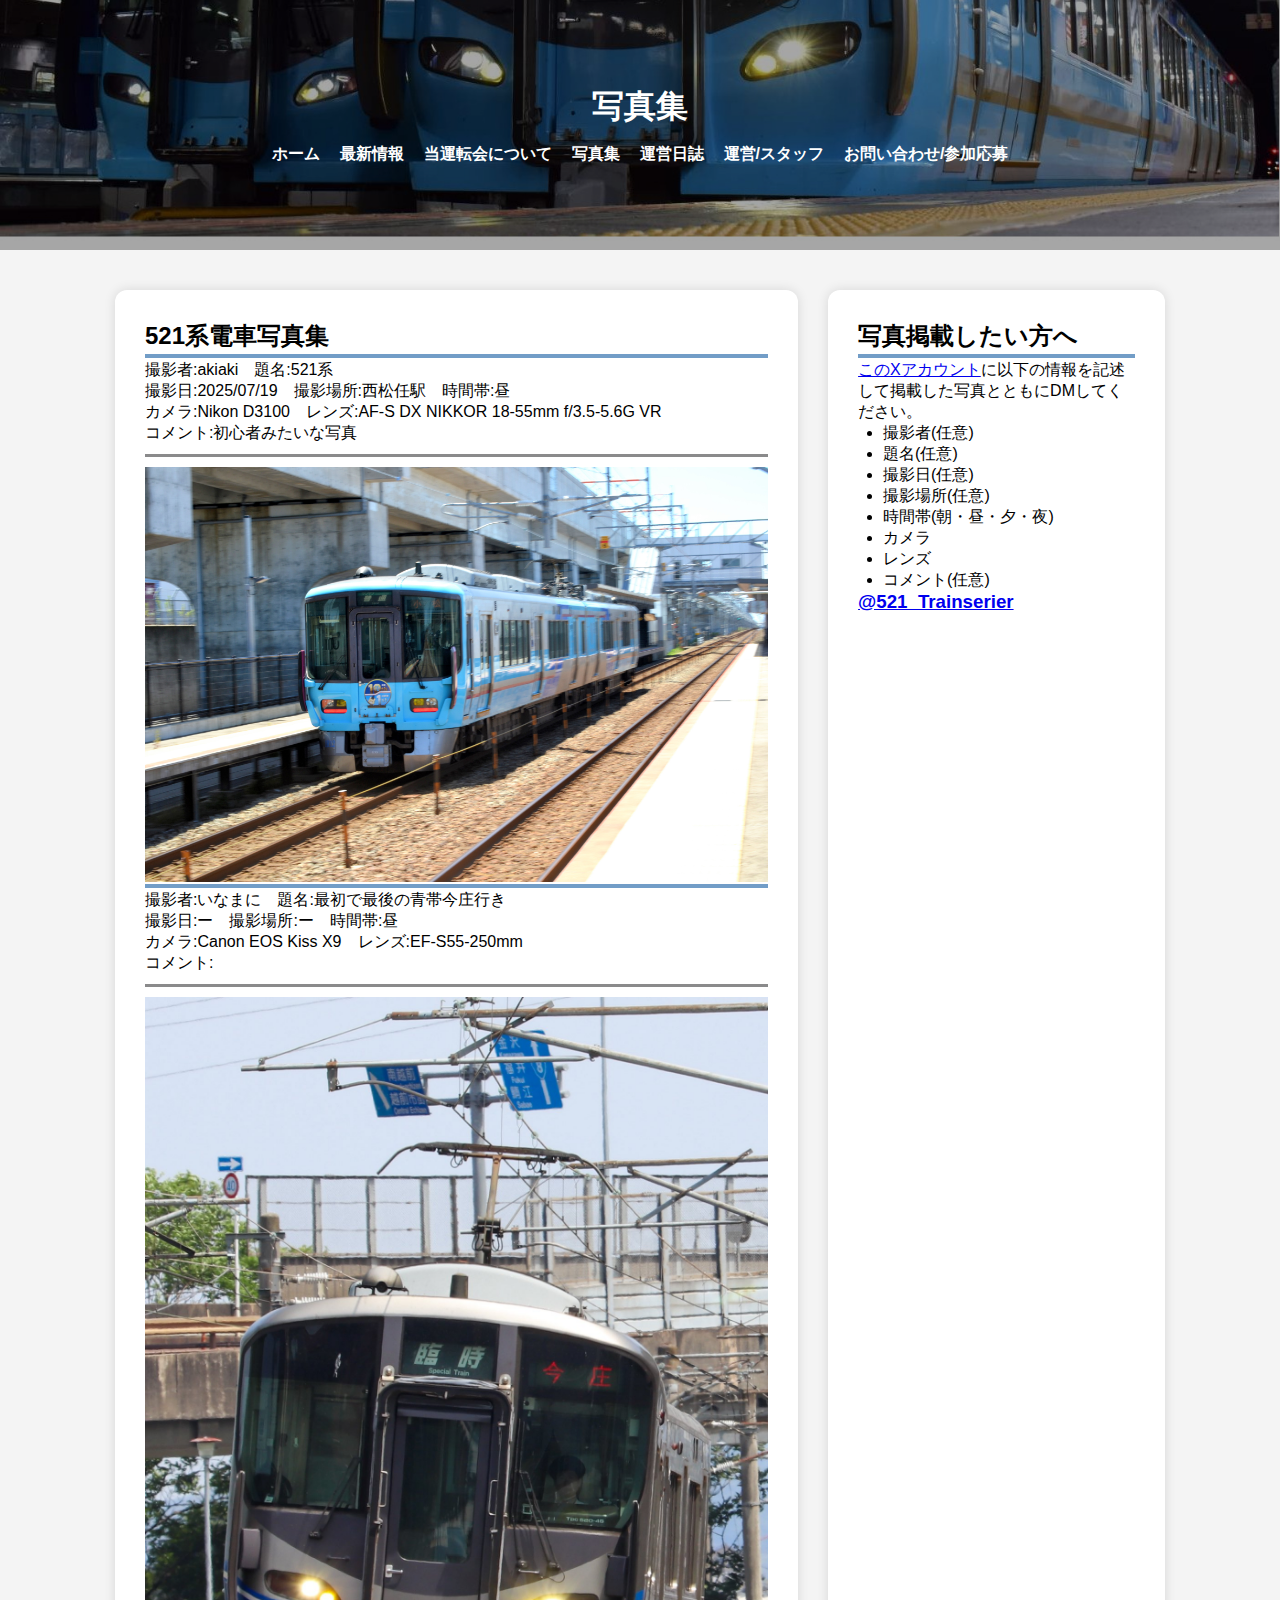
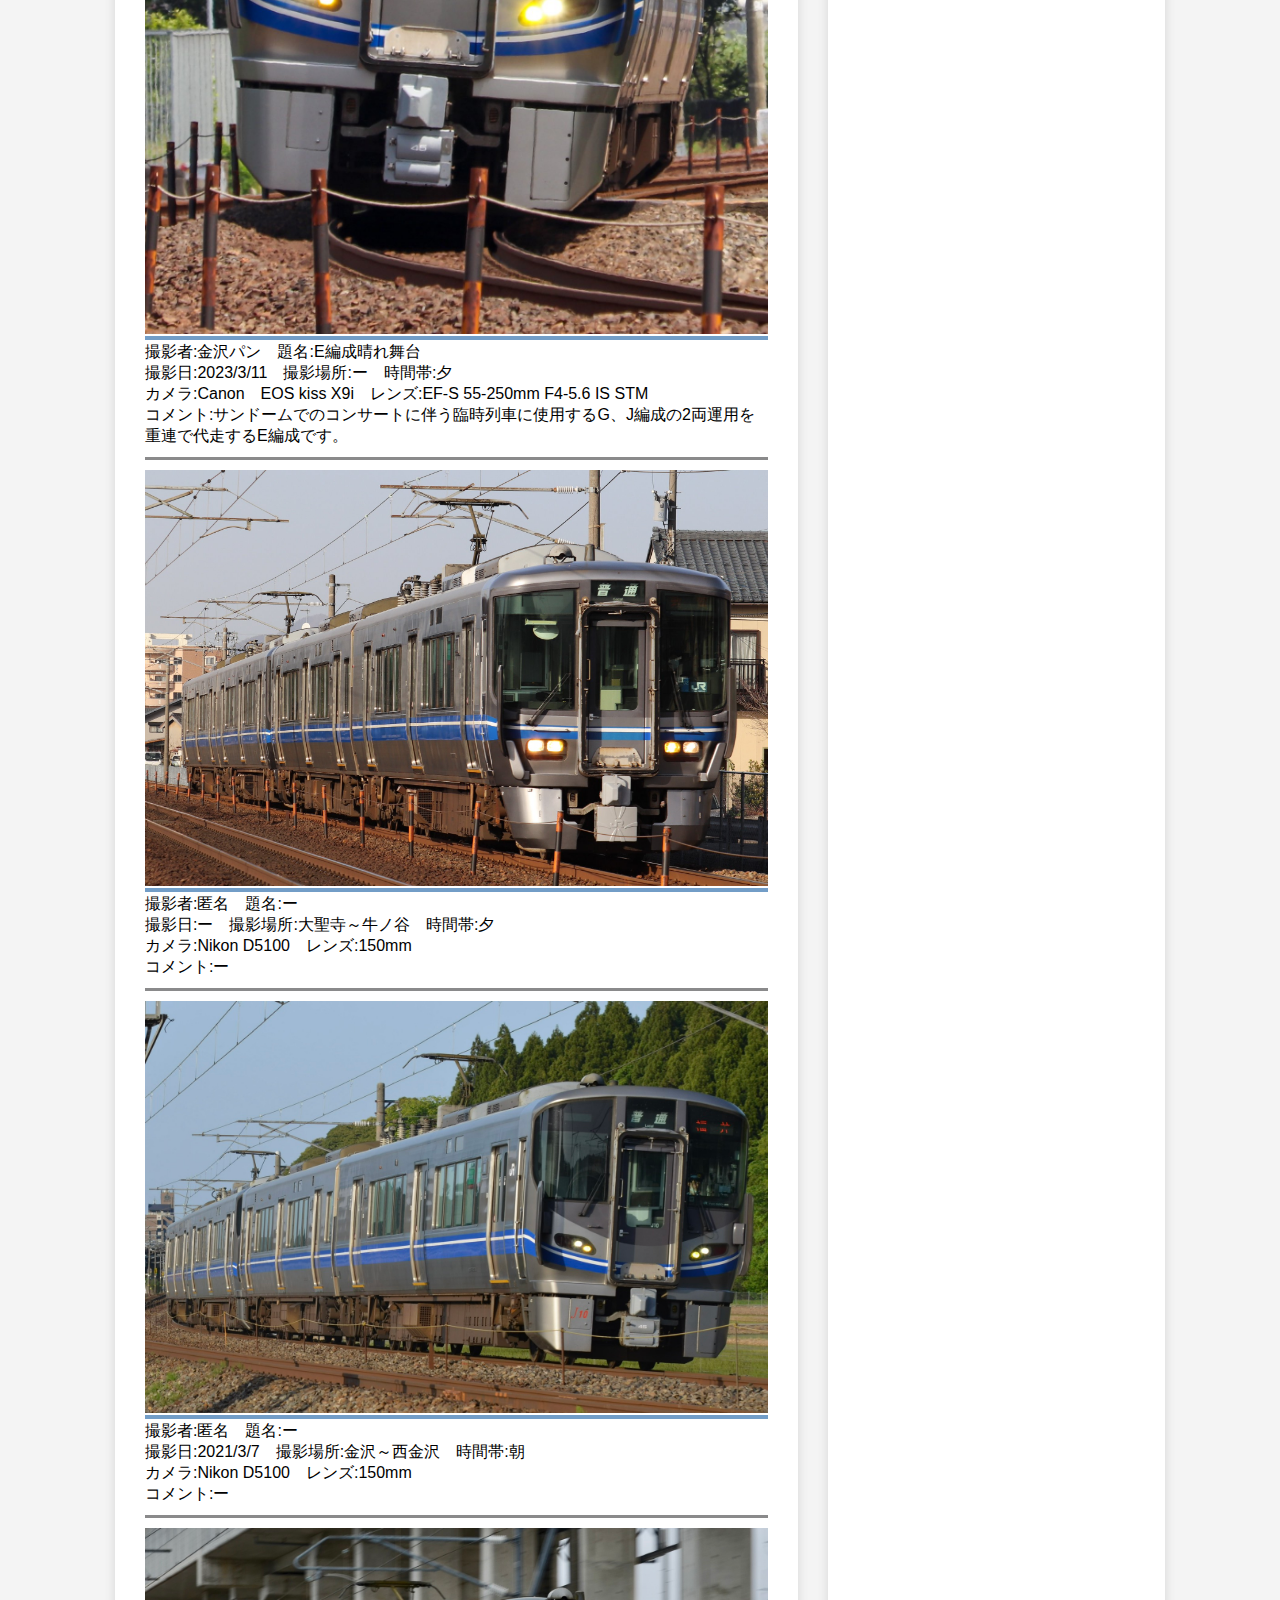
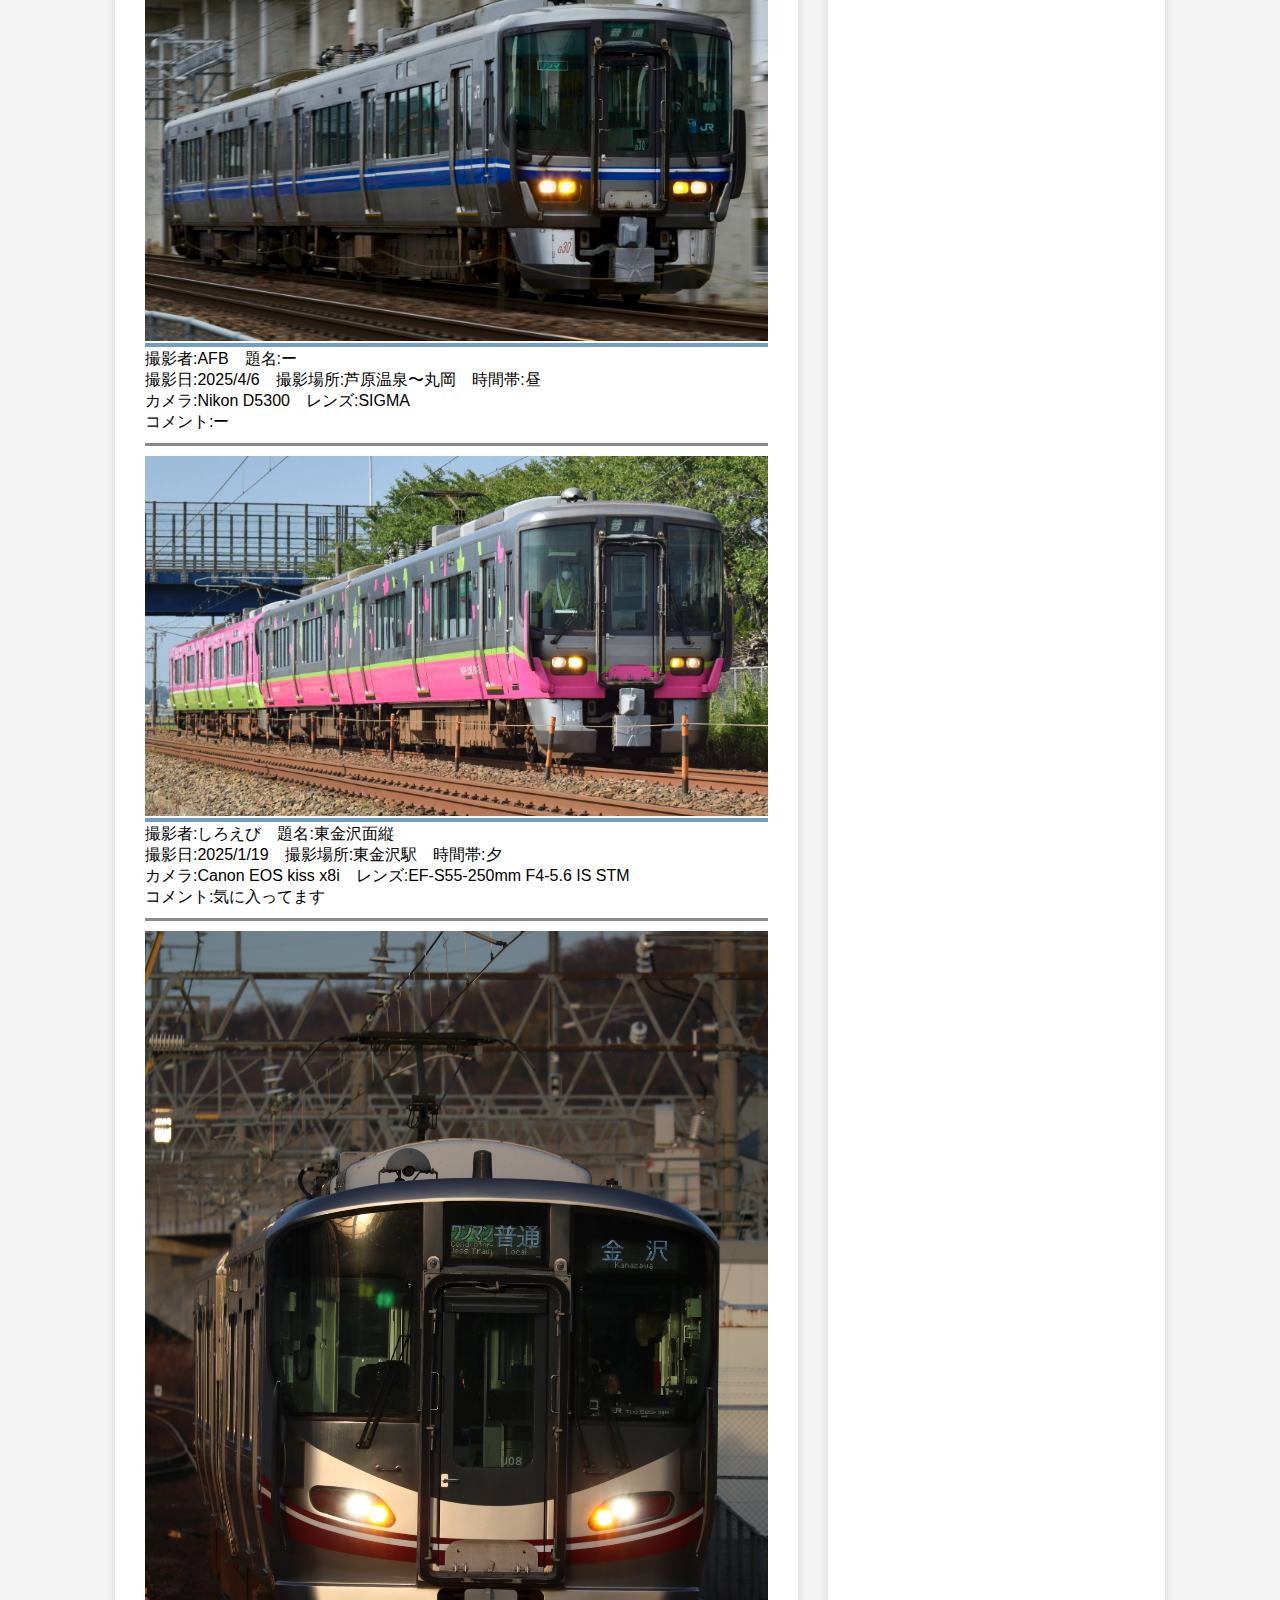
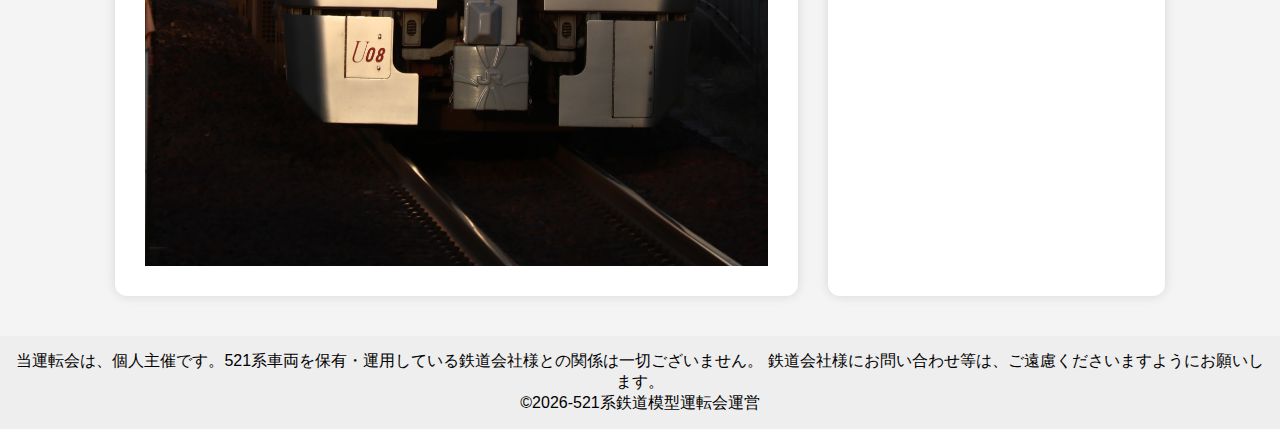
<file: 1211更新/521通信用/album.html>
<!DOCTYPE html>
<html lang="ja">
<head>
    <meta charset="UTF-8">
    <meta name="viewport" content="width=device-width, initial-scale=1.0">
    <title>521運転会-写真集</title>
    <link rel="stylesheet" href="styles.css">
</head>
<body>
<script>
function toggleMenu() {
    const menu = document.getElementById("navMenu");
    menu.classList.toggle("active");
}
</script>


<header class="hero-header">
    <div class="overlay">
        <h1>写真集</h1>

        <!-- ▼ ハンバーガーメニュー ▼ -->
        <div class="hamburger" onclick="toggleMenu()">
            <span></span>
            <span></span>
            <span></span>
        </div>

        <nav id="navMenu">
            <a href="index.html">ホーム</a>
            <a href="event.html">最新情報</a>
            <a href="access.html">当運転会について</a>
            <a href="album.html">写真集</a>
            <a href="nissi.html">運営日誌</a>
            <a href="unnei.html">運営/スタッフ</a>
            <a href="contact.html">お問い合わせ/参加応募</a>
        </nav>
    </div>
</header>

<main class="two-column">

    <section class="info left-box">
        <h2>521系電車写真集</h2>
        <div style="height: 4px; background-color: #3170aeaf; margin: 2px 0;"></div>
        <p>撮影者:akiaki　題名:521系</p>
        <p>撮影日:2025/07/19　撮影場所:西松任駅　時間帯:昼</p>
        <p>カメラ:Nikon D3100　レンズ:AF-S DX NIKKOR 18-55mm f/3.5-5.6G VR</p>
        <p>コメント:初心者みたいな写真</p>
        <div style="height: 3px; background-color: #545556af; margin: 10px 0;"></div>
         <img src="syasin01.JPG" alt="写真01" class="responsive-img">

        <div style="height: 4px; background-color: #3170aeaf; margin: 2px 0;"></div>
        <p>撮影者:いなまに　題名:最初で最後の青帯今庄行き</p>
        <p>撮影日:ー　撮影場所:ー　時間帯:昼</p>
        <p>カメラ:Canon EOS Kiss X9　レンズ:EF-S55-250mm</p>
        <p>コメント:</p>
        <div style="height: 3px; background-color: #545556af; margin: 10px 0;"></div>
         <img src="syasin02.jpg" alt="写真02" class="responsive-img">

        <div style="height: 4px; background-color: #3170aeaf; margin: 2px 0;"></div>
        <p>撮影者:金沢パン　題名:E編成晴れ舞台</p>
        <p>撮影日:2023/3/11　撮影場所:ー　時間帯:夕</p>
        <p>カメラ:Canon　EOS kiss X9i　レンズ:EF-S 55-250mm F4-5.6 IS STM</p>
        <p>コメント:サンドームでのコンサートに伴う臨時列車に使用するG、J編成の2両運用を重連で代走するE編成です。</p>
        <div style="height: 3px; background-color: #545556af; margin: 10px 0;"></div>
         <img src="syasin03.jpg" alt="写真03" class="responsive-img">

        <div style="height: 4px; background-color: #3170aeaf; margin: 2px 0;"></div>
        <p>撮影者:匿名　題名:ー</p>
        <p>撮影日:ー　撮影場所:大聖寺～牛ノ谷　時間帯:夕</p>
        <p>カメラ:Nikon D5100　レンズ:150mm</p>
        <p>コメント:ー</p>
        <div style="height: 3px; background-color: #545556af; margin: 10px 0;"></div>
         <img src="syasin04.jpg" alt="写真04" class="responsive-img">

        <div style="height: 4px; background-color: #3170aeaf; margin: 2px 0;"></div>
        <p>撮影者:匿名　題名:ー</p>
        <p>撮影日:2021/3/7　撮影場所:金沢～西金沢　時間帯:朝</p>
        <p>カメラ:Nikon D5100　レンズ:150mm</p>
        <p>コメント:ー</p>
        <div style="height: 3px; background-color: #545556af; margin: 10px 0;"></div>
         <img src="syasin05.jpg" alt="写真05" class="responsive-img">

        <div style="height: 4px; background-color: #3170aeaf; margin: 2px 0;"></div>
        <p>撮影者:AFB　題名:ー</p>
        <p>撮影日:2025/4/6　撮影場所:芦原温泉〜丸岡　時間帯:昼</p>
        <p>カメラ:Nikon D5300　レンズ:SIGMA</p>
        <p>コメント:ー</p>
        <div style="height: 3px; background-color: #545556af; margin: 10px 0;"></div>
         <img src="syasin06.jpg" alt="写真06" class="responsive-img">
        <div style="height: 4px; background-color: #3170aeaf; margin: 2px 0;"></div>
        <p>撮影者:しろえび　題名:東金沢面縦</p>
        <p>撮影日:2025/1/19　撮影場所:東金沢駅　時間帯:夕</p>
        <p>カメラ:Canon EOS kiss x8i　レンズ:EF-S55-250mm F4-5.6 IS STM</p>
        <p>コメント:気に入ってます</p>
        <div style="height: 3px; background-color: #545556af; margin: 10px 0;"></div>
         <img src="syasin07.jpg" alt="写真07" class="responsive-img">
    </section>

    <aside class="side-box">
        <h2>写真掲載したい方へ</h2>
        <div style="height: 4px; background-color: #3170aeaf; margin: 2px 0;"></div>
        <p><a href="https://x.com/521_Trainseries?t=NNTE3mVHKXJAM28-CCirFQ&s=09">このXアカウント</a>に以下の情報を記述して掲載した写真とともにDMしてください。</p>
        <ul>
            <li>撮影者(任意)</li>
            <li>題名(任意)</li>
            <li>撮影日(任意)</li>
            <li>撮影場所(任意)</li>
            <li>時間帯(朝・昼・夕・夜)</li>
            <li>カメラ</li>
            <li>レンズ</li>
            <li>コメント(任意)</li>
            
        </ul>
         <h3><a href="https://x.com/521_Trainseries?t=NNTE3mVHKXJAM28-CCirFQ&s=09">@521_Trainserier</a></h3>
         
    </aside>

</main>


<footer>
    <p>当運転会は、個人主催です。521系車両を保有・運用している鉄道会社様との関係は一切ございません。
鉄道会社様にお問い合わせ等は、ご遠慮くださいますようにお願いします。</p>
    <p>©2026-521系鉄道模型運転会運営</p>
</footer>

</body>
</html>
</file>
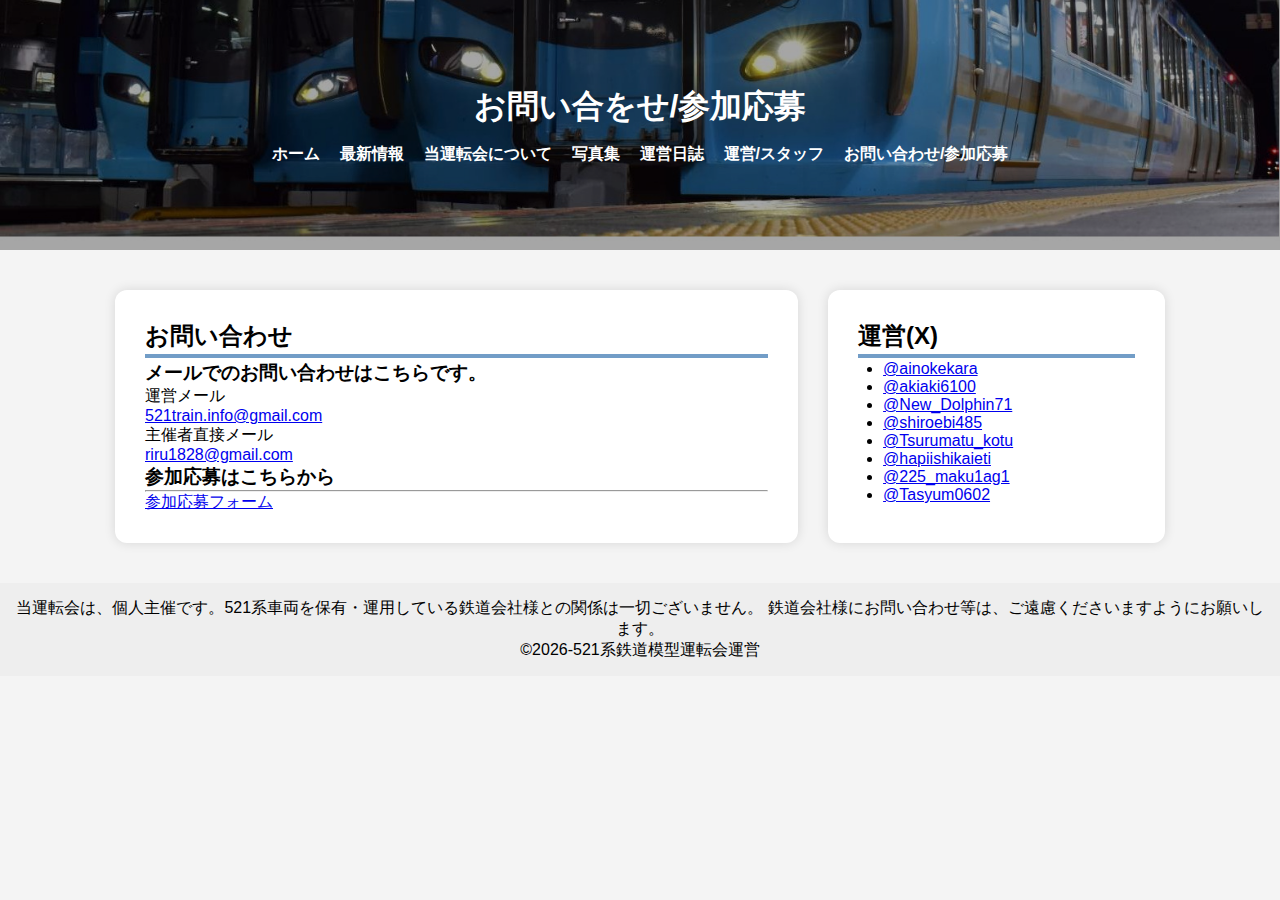
<file: 1211更新/521通信用/contact.html>
<!DOCTYPE html>
<html lang="ja">
<head>
    <meta charset="UTF-8">
    <meta name="viewport" content="width=device-width, initial-scale=1.0">
    <title>521運転会-お問い合わせ</title>
    <link rel="stylesheet" href="styles.css">
</head>
<body>
<script>
function toggleMenu() {
    const menu = document.getElementById("navMenu");
    menu.classList.toggle("active");
}
</script>


<header class="hero-header">
    <div class="overlay">
        <h1>お問い合をせ/参加応募</h1>

        <!-- ▼ ハンバーガーメニュー ▼ -->
        <div class="hamburger" onclick="toggleMenu()">
            <span></span>
            <span></span>
            <span></span>
        </div>

        <nav id="navMenu">
            <a href="index.html">ホーム</a>
            <a href="event.html">最新情報</a>
            <a href="access.html">当運転会について</a>
            <a href="album.html">写真集</a>
            <a href="nissi.html">運営日誌</a>
            <a href="unnei.html">運営/スタッフ</a>
            <a href="contact.html">お問い合わせ/参加応募</a>
        </nav>
    </div>
</header>

<main class="two-column">

    <section class="info left-box">
        <h2>お問い合わせ</h2>
        <div style="height: 4px; background-color: #3170aeaf; margin: 2px 0;"></div>
        <h3>メールでのお問い合わせはこちらです。</h3>
        <p>運営メール</p>
        <p><a href="521train.info@gmail.com">521train.info@gmail.com</a></p>
        <p>主催者直接メール</p>
        <p><a href="mailto:riru1828@gmail.com">riru1828@gmail.com</a></p>
        <h3>参加応募はこちらから</h3>
        <hr>
        <a href="https://forms.gle/VoEqqSpHvr4sWWpg7">参加応募フォーム</a>
    </section>

    <aside class="side-box">
        <h2>運営(X)</h2>
        <div style="height: 4px; background-color: #3170aeaf; margin: 2px 0;"></div>
        <ul>
            <li><a href="https://x.com/ainokekara?t=QCjGN0BGFVYncq-aSEwWcQ&s=09">@ainokekara</a></li>
            <li><a href="https://x.com/akiaki6100?t=QCjGN0BGFVYncq-aSEwWcQ&s=09">@akiaki6100</a></li>
            <li><a href="https://x.com/New_Dolphin71?t=QCjGN0BGFVYncq-aSEwWcQ&s=09">@New_Dolphin71</a></li>
            <li><a href="https://x.com/shiroebi485?t=Q40rkRN0Nxe09fprk2fqVw&s=09">@shiroebi485</a></li>
            <li><a href="https://x.com/Tsurumatsu_kotu?t=Q40rkRN0Nxe09fprk2fqVw&s=09">@Tsurumatu_kotu</a></li>
            <li><a href="https://x.com/hapiishiaieti?t=Q40rkRN0Nxe09fprk2fqVw&s=09">@hapiishikaieti</a></li>
            <li><a href="https://x.com/225_maku1ag1?t=B5BCY46zp9h_RVX3mbPcjQ&s=09">@225_maku1ag1</a></li>
            <li><a href="https://x.com/Tasyum0602?t=gYB78yAx9sKbGxkBWXXUOe3D3Ev1fG7X1YYXAUaJCPE&s=09">@Tasyum0602</a></li>
    </aside>

</main>


<footer>
    <p>当運転会は、個人主催です。521系車両を保有・運用している鉄道会社様との関係は一切ございません。
鉄道会社様にお問い合わせ等は、ご遠慮くださいますようにお願いします。</p>
    <p>©2026-521系鉄道模型運転会運営</p>
</footer>

</body>
</html>
</file>
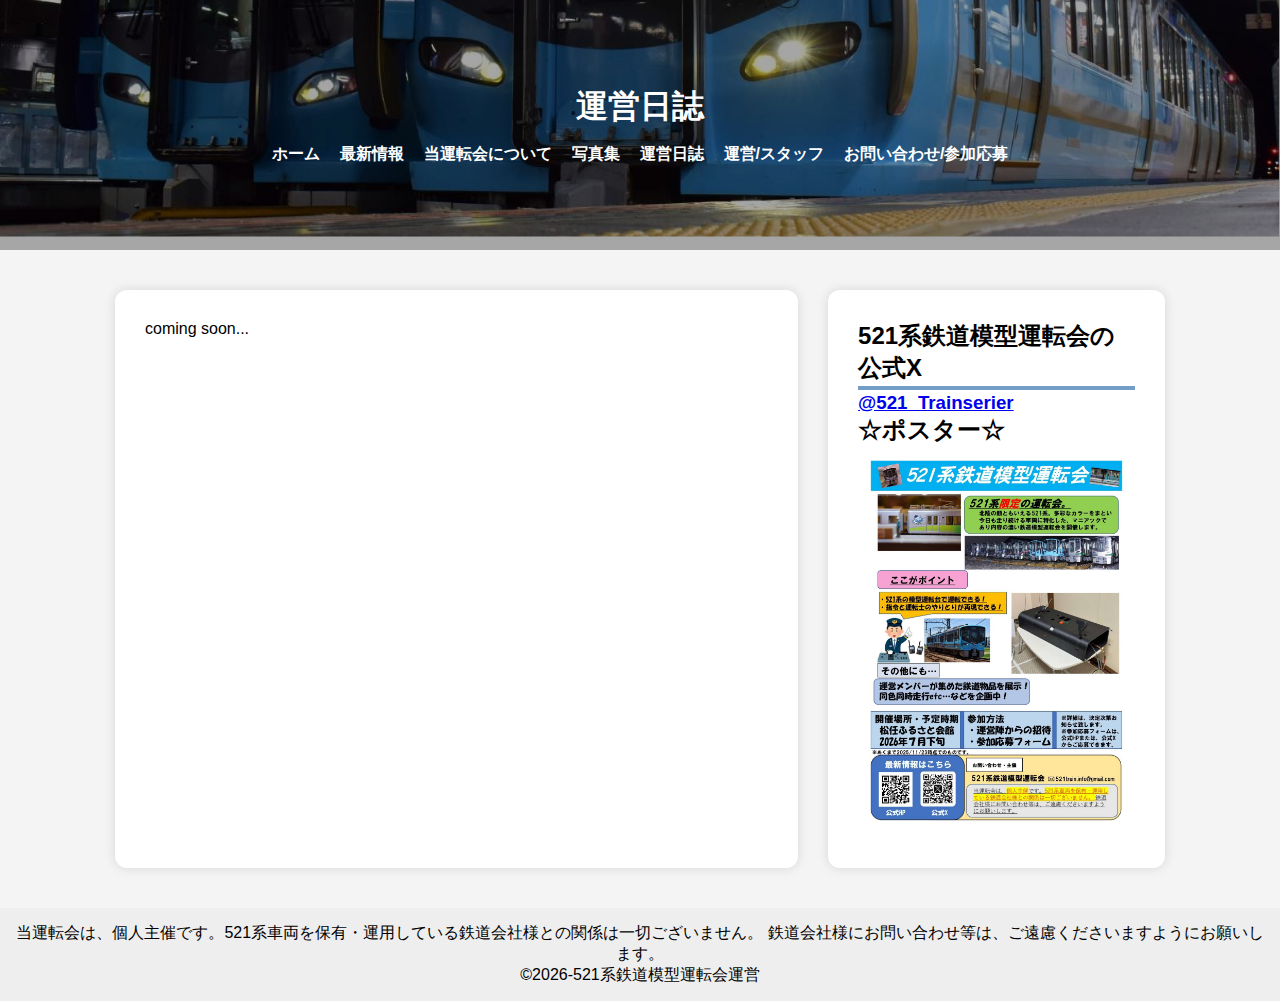
<file: 1211更新/521通信用/nissi.html>
<!DOCTYPE html>
<html lang="ja">
<head>
    <meta charset="UTF-8">
    <meta name="viewport" content="width=device-width, initial-scale=1.0">
    <title>521運転会-運営日誌</title>
    <link rel="stylesheet" href="styles.css">
</head>
<body>
<script>
function toggleMenu() {
    const menu = document.getElementById("navMenu");
    menu.classList.toggle("active");
}
</script>


<header class="hero-header">
    <div class="overlay">
        <h1>運営日誌</h1>

        <!-- ▼ ハンバーガーメニュー ▼ -->
        <div class="hamburger" onclick="toggleMenu()">
            <span></span>
            <span></span>
            <span></span>
        </div>

        <nav id="navMenu">
            <a href="index.html">ホーム</a>
            <a href="event.html">最新情報</a>
            <a href="access.html">当運転会について</a>
            <a href="album.html">写真集</a>
            <a href="nissi.html">運営日誌</a>
            <a href="unnei.html">運営/スタッフ</a>
            <a href="contact.html">お問い合わせ/参加応募</a>
        </nav>
    </div>
</header>


<main class="two-column">

    <section class="info left-box">
        <!--
        <h2>運転会会場の下見(2025/11/30)</h2>
        <div style="height: 4px; background-color: #3170aeaf; margin: 2px 0;"></div>
        <p>筆記:AFB</p>
        <p></p>
        <div style="height: 3px; background-color: #545556af; margin: 10px 0;"></div>
         <img src="" alt="日誌1" class="responsive-img">
         -->
        <p>coming soon...</p>
    </section>

    <aside class="side-box">
        <h2>521系鉄道模型運転会の公式X</h2>
        <div style="height: 4px; background-color: #3170aeaf; margin: 2px 0;"></div>
        <h3><a href="https://x.com/521_Trainseries?t=NNTE3mVHKXJAM28-CCirFQ&s=09">@521_Trainserier</a></h3>
        <h2>☆ポスター☆</h2>
        <img src="posta.jpg" alt="ポスター" class="responsive-img">        
    </aside>

</main>


<footer>
    <p>当運転会は、個人主催です。521系車両を保有・運用している鉄道会社様との関係は一切ございません。
鉄道会社様にお問い合わせ等は、ご遠慮くださいますようにお願いします。</p>
    <p>©2026-521系鉄道模型運転会運営</p>
</footer>

</body>
</html>
</file>
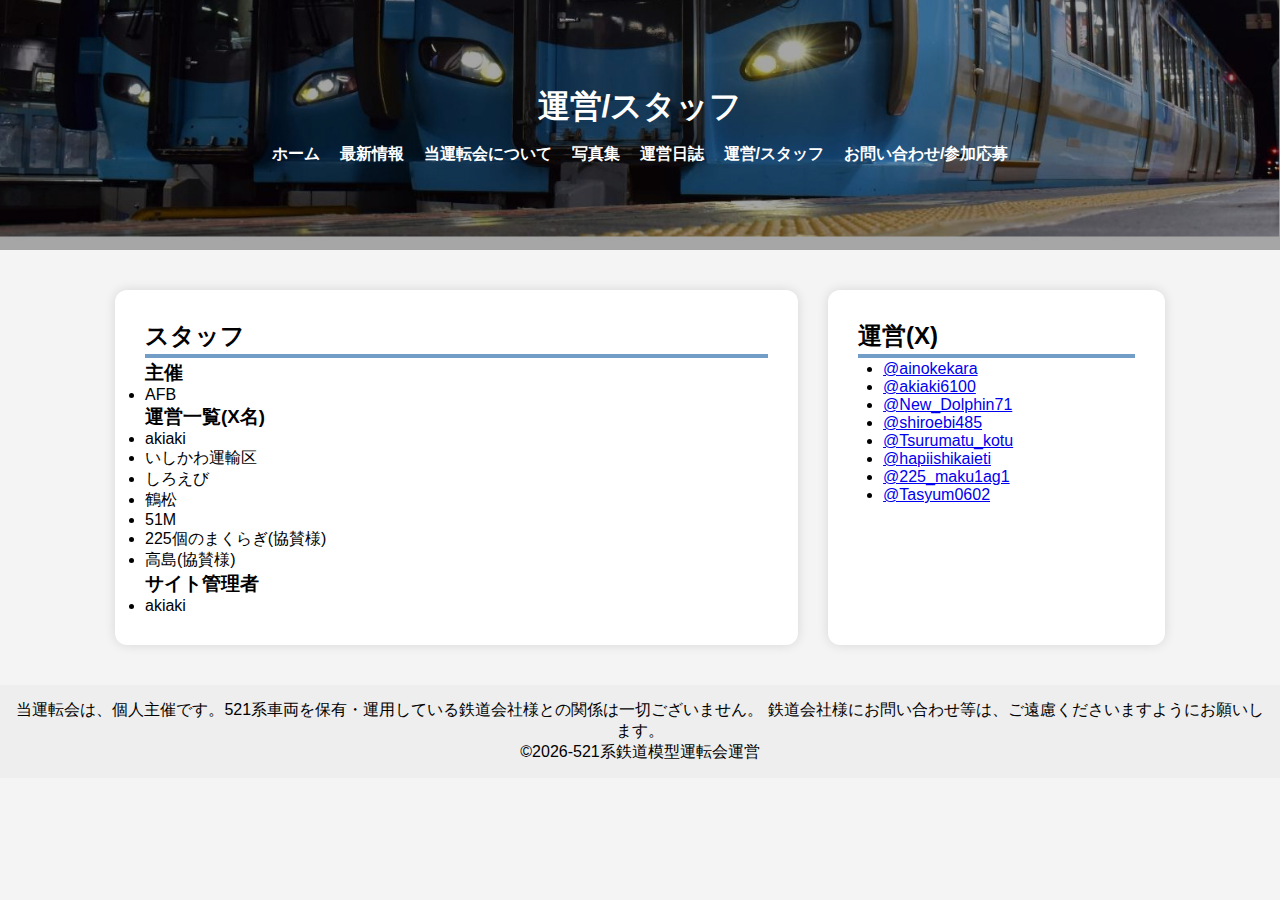
<file: 1211更新/521通信用/unnei.html>
<!DOCTYPE html>
<html lang="ja">
<head>
    <meta charset="UTF-8">
    <meta name="viewport" content="width=device-width, initial-scale=1.0">
    <title>521運転会-運営/スタッフ</title>
    <link rel="stylesheet" href="styles.css">
</head>
<body>
<script>
function toggleMenu() {
    const menu = document.getElementById("navMenu");
    menu.classList.toggle("active");
}
</script>


<header class="hero-header">
    <div class="overlay">
        <h1>運営/スタッフ</h1>

        <!-- ▼ ハンバーガーメニュー ▼ -->
        <div class="hamburger" onclick="toggleMenu()">
            <span></span>
            <span></span>
            <span></span>
        </div>

        <nav id="navMenu">
            <a href="index.html">ホーム</a>
            <a href="event.html">最新情報</a>
            <a href="access.html">当運転会について</a>
            <a href="album.html">写真集</a>
            <a href="nissi.html">運営日誌</a>
            <a href="unnei.html">運営/スタッフ</a>
            <a href="contact.html">お問い合わせ/参加応募</a>
        </nav>
    </div>
</header>

<main class="two-column">

    <section class="info left-box">
        <h2>スタッフ</h2>
        <div style="height: 4px; background-color: #3170aeaf; margin: 2px 0;"></div>
        <h3>主催</h3>
        <ul>
            <li>AFB</li>
        </ul>
        <h3>運営一覧(X名)</h3>
        <ul>
            <li>akiaki</li>
            <li>いしかわ運輸区</li>
            <li>しろえび</li>
            <li>鶴松</li>
            <li>51M</li>
            <li>225個のまくらぎ(協賛様)</li>
            <li>高島(協賛様)</li>
        </ul>
        <h3>サイト管理者</h3>
            <ul>
                <li>akiaki</li>
            </ul>
    </section>

    <aside class="side-box">
        <h2>運営(X)</h2>
        <div style="height: 4px; background-color: #3170aeaf; margin: 2px 0;"></div>
        <ul>
            <li><a href="https://x.com/ainokekara?t=QCjGN0BGFVYncq-aSEwWcQ&s=09">@ainokekara</a></li>
            <li><a href="https://x.com/akiaki6100?t=QCjGN0BGFVYncq-aSEwWcQ&s=09">@akiaki6100</a></li>
            <li><a href="https://x.com/New_Dolphin71?t=QCjGN0BGFVYncq-aSEwWcQ&s=09">@New_Dolphin71</a></li>
            <li><a href="https://x.com/shiroebi485?t=Q40rkRN0Nxe09fprk2fqVw&s=09">@shiroebi485</a></li>
            <li><a href="https://x.com/Tsurumatsu_kotu?t=Q40rkRN0Nxe09fprk2fqVw&s=09">@Tsurumatu_kotu</a></li>
            <li><a href="https://x.com/hapiishiaieti?t=Q40rkRN0Nxe09fprk2fqVw&s=09">@hapiishikaieti</a></li>
            <li><a href="https://x.com/225_maku1ag1?t=B5BCY46zp9h_RVX3mbPcjQ&s=09">@225_maku1ag1</a></li>
            <li><a href="https://x.com/Tasyum0602?t=gYB78yAx9sKbGxkBWXXUOe3D3Ev1fG7X1YYXAUaJCPE&s=09">@Tasyum0602</a></li>
        </ul>
    </aside>

</main>


<footer>
    <p>当運転会は、個人主催です。521系車両を保有・運用している鉄道会社様との関係は一切ございません。
鉄道会社様にお問い合わせ等は、ご遠慮くださいますようにお願いします。</p>
    <p>©2026-521系鉄道模型運転会運営</p>
</footer>

</body>
</html>
</file>
<file: styles.css>
* {
    margin: 0;
    padding: 0;
    box-sizing: border-box;
}

body {
    font-family: sans-serif;
    background: #f4f4f4;
}

.hero-header {
    width: 100%;
    height: 250px;
    background-image: url("header.JPG");
    background-size: cover;
    background-position: center;
    position: relative;
    z-index: 1;
}

.hero-header .overlay {
    width: 100%;
    height: 100%;
    background: rgba(0,0,0,0.35);
    display: flex;
    flex-direction: column;
    justify-content: center;
    align-items: center;
    text-align: center;
    position: relative;
    z-index: 2;
}

.hero-header h1 {
    color: white;
    font-size: 2rem;
    margin-bottom: 15px;
}

main {
    max-width: 1100px; 
    margin: 40px auto;
    padding: 0 25px;
}

.info, .event {
    background: white;
    padding: 30px; 
    border-radius: 12px;
    box-shadow: 0 0 12px rgba(0,0,0,0.12);
}

footer {
    text-align: center;
    background: #eee;
    padding: 15px;
    margin-top: 40px;
}

@media screen and (max-width: 600px) {
    .hero-header {
        height: 180px;
    }

    .hero-header h1 {
        font-size: 1.5rem;
    }
}

.map-container {
    margin-top: 15px;
    border-radius: 10px;
    overflow: hidden;
    box-shadow: 0 0 10px rgba(0,0,0,0.15);
}

.two-column {
    display: flex;
    gap: 30px;
    max-width: 1100px;
    margin: 40px auto;
    padding: 0 25px;
}

.left-box {
    flex: 3.6;
    padding: 30px;
}

.side-box {
    flex: 1.6;
    background: white;
    padding: 30px;
    border-radius: 12px;
    box-shadow: 0 0 12px rgba(0,0,0,0.12);
}

.side-box ul {
    padding-left: 25px;
}

/* スマホでは縦並び */
@media screen and (max-width: 700px) {
    .two-column {
        flex-direction: column;
        gap: 20px;
    }
}

.responsive-img {
  max-width: 100%;
  height: auto;
  display: block;
}


/* ▼ PCメニュー（通常の横並び） ▼ */
nav {
    display: flex;
    gap: 20px;
    flex-wrap: wrap;
}

nav a {
    color: white;
    text-decoration: none;
    font-weight: bold;
}

nav a:hover {
    text-decoration: underline;
}


/* ▼ ハンバーガー（PCでは非表示） ▼ */
.hamburger {
    display: none;
    cursor: pointer;
    flex-direction: column;
    gap: 5px;
    width: 30px;
}

.hamburger span {
    display: block;
    height: 3px;
    background: white;
    border-radius: 3px;
}


/* ▼ スマホ表示時（ここからが追加＆最終形） ▼ */
@media (max-width: 768px) {

    /* ハンバーガーを右上へ */
    .hamburger {
        display: flex;
        position: absolute;
        top: 15px;
        right: 15px;
        z-index: 1002;
    }

    /* ▼ メニュー本体（縦に並べる・ハンバーガーの下に表示） ▼ */
    nav {
        position: absolute;
        top: 60px;
        right: 15px;
        flex-direction: column;   /* ←縦一列 */
        align-items: flex-start;  /* 左揃え */
        background: rgba(0,0,0,0.85);
        border-radius: 6px;
        padding: 0 15px;

        /* ▼ 開閉アニメーション ▼ */
        max-height: 0;
        overflow: hidden;
        transition: max-height 0.3s ease;
        gap: 0;
    }

    nav a {
        width: 100%;
        padding: 12px 0;
        border-bottom: 1px solid rgba(255,255,255,0.2);
    }

    nav a:last-child {
        border-bottom: none;
    }

    /* 開いたとき */
    nav.active {
        max-height: 300px;
    }
}

@media (max-width: 768px) {
    .hero-header h1 {
        font-size: 2.4rem;   /* ← 好きな大きさに変えてOK */
        margin-top: 40px;    /* タイトルを少し下げたい場合 */
    }
}
</file>
<file: 1211更新/521通信用/styles.css>
* {
    margin: 0;
    padding: 0;
    box-sizing: border-box;
}

body {
    font-family: sans-serif;
    background: #f4f4f4;
}

.hero-header {
    width: 100%;
    height: 250px;
    background-image: url("header.JPG");
    background-size: cover;
    background-position: center;
    position: relative;
    z-index: 1;
}

.hero-header .overlay {
    width: 100%;
    height: 100%;
    background: rgba(0,0,0,0.35);
    display: flex;
    flex-direction: column;
    justify-content: center;
    align-items: center;
    text-align: center;
    position: relative;
    z-index: 2;
}

.hero-header h1 {
    color: white;
    font-size: 2rem;
    margin-bottom: 15px;
}

main {
    max-width: 1100px; 
    margin: 40px auto;
    padding: 0 25px;
}

.info, .event {
    background: white;
    padding: 30px; 
    border-radius: 12px;
    box-shadow: 0 0 12px rgba(0,0,0,0.12);
}

footer {
    text-align: center;
    background: #eee;
    padding: 15px;
    margin-top: 40px;
}

@media screen and (max-width: 600px) {
    .hero-header {
        height: 180px;
    }

    .hero-header h1 {
        font-size: 1.5rem;
    }
}

.map-container {
    margin-top: 15px;
    border-radius: 10px;
    overflow: hidden;
    box-shadow: 0 0 10px rgba(0,0,0,0.15);
}

.two-column {
    display: flex;
    gap: 30px;
    max-width: 1100px;
    margin: 40px auto;
    padding: 0 25px;
}

.left-box {
    flex: 3.6;
    padding: 30px;
}

.side-box {
    flex: 1.6;
    background: white;
    padding: 30px;
    border-radius: 12px;
    box-shadow: 0 0 12px rgba(0,0,0,0.12);
}

.side-box ul {
    padding-left: 25px;
}

/* スマホでは縦並び */
@media screen and (max-width: 700px) {
    .two-column {
        flex-direction: column;
        gap: 20px;
    }
}

.responsive-img {
  max-width: 100%;
  height: auto;
  display: block;
}


/* ▼ PCメニュー（通常の横並び） ▼ */
nav {
    display: flex;
    gap: 20px;
    flex-wrap: wrap;
}

nav a {
    color: white;
    text-decoration: none;
    font-weight: bold;
}

nav a:hover {
    text-decoration: underline;
}


/* ▼ ハンバーガー（PCでは非表示） ▼ */
.hamburger {
    display: none;
    cursor: pointer;
    flex-direction: column;
    gap: 5px;
    width: 30px;
}

.hamburger span {
    display: block;
    height: 3px;
    background: white;
    border-radius: 3px;
}


/* ▼ スマホ表示時（ここからが追加＆最終形） ▼ */
@media (max-width: 768px) {

    /* ハンバーガーを右上へ */
    .hamburger {
        display: flex;
        position: absolute;
        top: 15px;
        right: 15px;
        z-index: 1002;
    }

    /* ▼ メニュー本体（縦に並べる・ハンバーガーの下に表示） ▼ */
    nav {
        position: absolute;
        top:  60px;
        right: 15px;
        flex-direction: column;   /* ←縦一列 */
        align-items: flex-start;  /* 左揃え */
        background: rgba(0,0,0,0.85);
        border-radius: 6px;
        padding: 0 15px;

        /* ▼ 開閉アニメーション ▼ */
        max-height: 0;
        overflow: hidden;
        transition: max-height 0.3s ease;
        gap: 0;
    }

    nav a {
        width: 100%;
        padding: 12px 0;
        border-bottom: 1px solid rgba(255,255,255,0.2);
    }

    nav a:last-child {
        border-bottom: none;
    }

    /* 開いたとき */
    nav.active {
        max-height: 1000px;
    }
}

@media (max-width: 768px) {
    .hero-header h1 {
        font-size: 2.4rem;   /* ← 好きな大きさに変えてOK */
        margin-top: 40px;    /* タイトルを少し下げたい場合 */
    }
}
</file>
